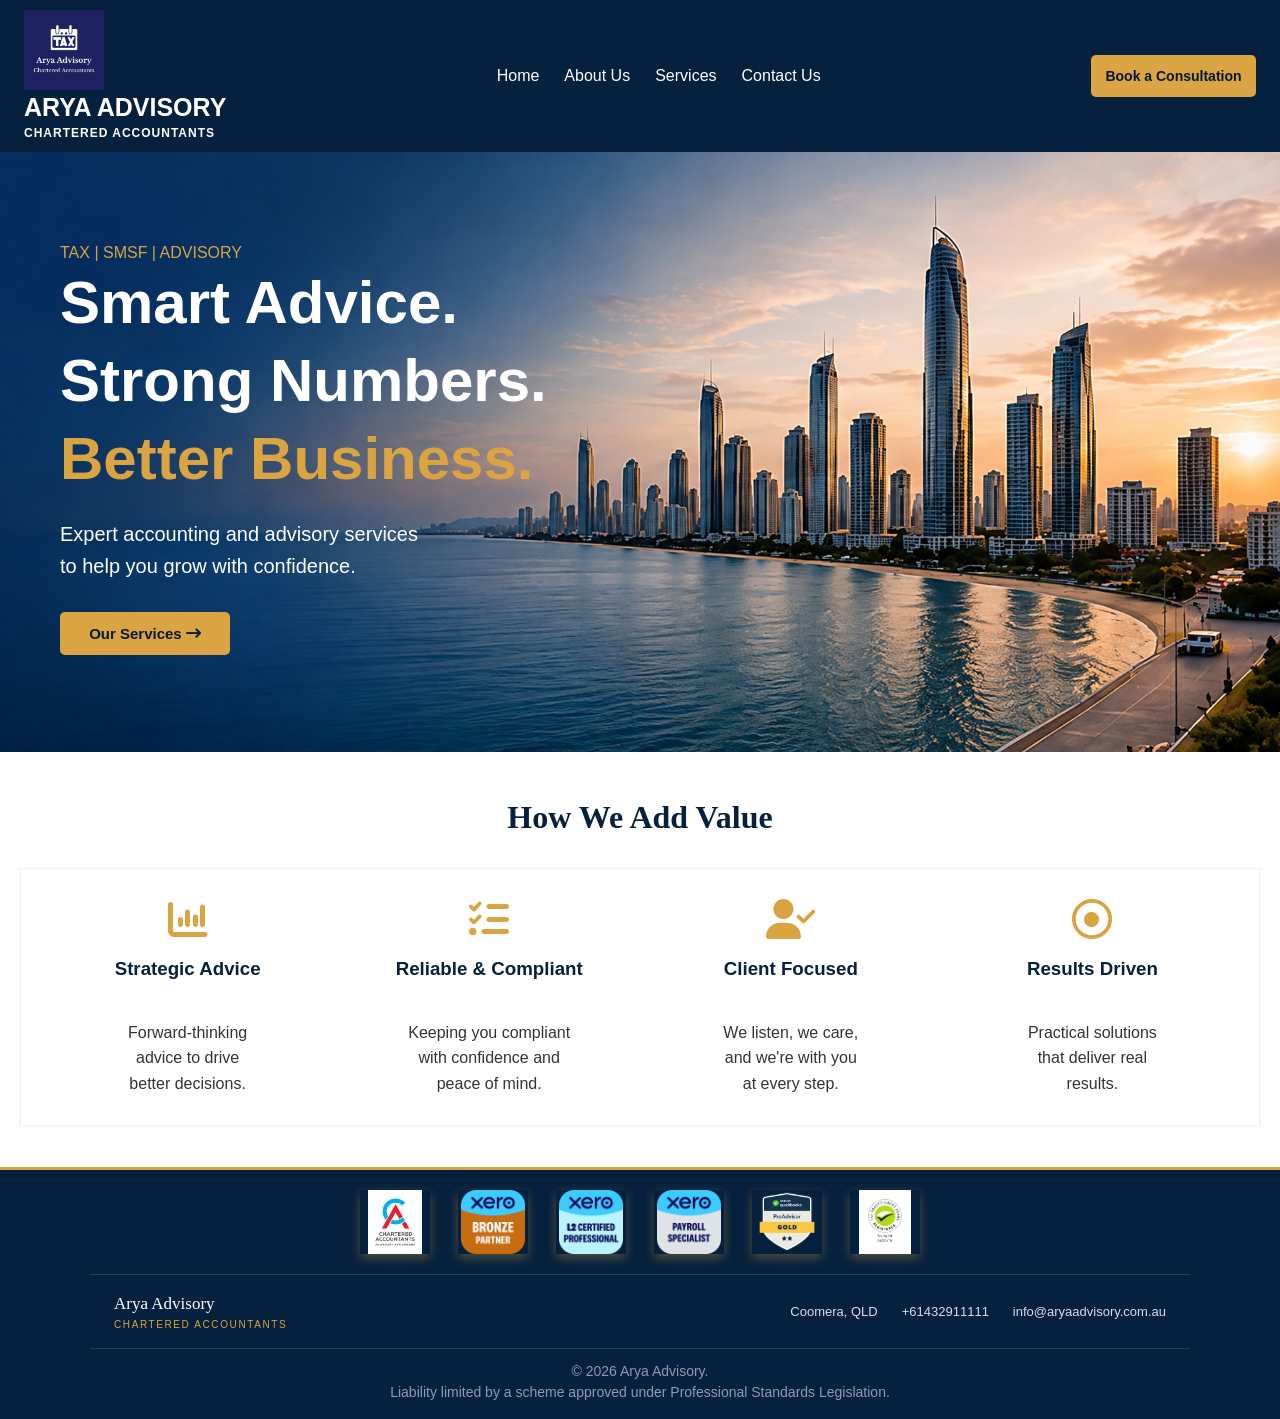
<file: index.html>
<!doctype html>
<html lang="en">
  <head>
    <meta charset="UTF-8" />
    <meta name="viewport" content="width=device-width, initial-scale=1.0" />
    <link rel="stylesheet" href="index.css" />
    <link
      rel="stylesheet"
      href="https://cdnjs.cloudflare.com/ajax/libs/font-awesome/6.7.2/css/all.min.css"
    />
    <title>
      Gold Coast Chartered Accountants | Tax, SMSF & Advisory | Arya Advisory
    </title>
    <meta
      name="description"
      content="Arya Advisory is a Gold Coast chartered accounting practice offering tax, SMSF, bookkeeping and business advisory for individuals and growing businesses."
    />
  </head>
  <body>
    <header>
      <div class="top">
        <div class="logo">
          <img src="images/logo.png" alt="Arya Advisory logo" />
          <div class="Heading">
            <h1>ARYA ADVISORY</h1>
            <h4>CHARTERED ACCOUNTANTS</h4>
          </div>
        </div>

        <nav>
          <a href="index.html">Home</a>
          <a href="pages/aboutus.html">About Us</a>
          <a href="pages/services.html">Services</a>
          <a href="pages/contact.html">Contact Us</a>
        </nav>
        <div
          id="book_button"
          onclick="window.location.href = 'pages/contact.html'"
        >
          <button>Book a Consultation</button>
        </div>
      </div>
    </header>
    <main>
      <section class="hero_section">
        <div class="hero_heading">
          <div class="top_mark">TAX | SMSF | ADVISORY</div>
          <div id="white">Smart Advice. <br />Strong Numbers.<br /></div>

          <span>Better Business.</span>
          <p>
            Expert accounting and advisory services<br />
            to help you grow with confidence.
          </p>
          <button
            id="button1"
            class="herobutton"
            onclick="window.location.href = 'pages/services.html'"
          >
            Our Services <i class="fa-solid fa-arrow-right-long"></i>
          </button>
        </div>
      </section>
      <section class="value">
        <h1>How We Add Value</h1>
        <div class="values">
          <div>
            <i class="fa-solid fa-chart-column"></i>

            <h3>Strategic Advice</h3>
            <br />
            <p>
              Forward-thinking<br />
              advice to drive<br />
              better decisions.
            </p>
          </div>

          <div>
            <i class="fa-solid fa-list-check"></i>
            <h3>Reliable & Compliant</h3>
            <br />
            <p>
              Keeping you compliant<br />
              with confidence and<br />
              peace of mind.
            </p>
          </div>

          <div>
            <i class="fa-solid fa-user-check"></i>

            <h3>Client Focused</h3>
            <br />
            <p>
              We listen, we care,<br />
              and we're with you<br />
              at every step.
            </p>
          </div>

          <div>
            <i class="fa-regular fa-circle-dot"></i>

            <h3>Results Driven</h3>
            <br />
            <p>
              Practical solutions<br />
              that deliver real<br />
              results.
            </p>
          </div>
        </div>
      </section>
    </main>

    <footer class="contact_footer">
      <div class="footer_img">
        <img src="/images/footer1.jpg" alt="footer1" />
        <img src="/images/footer2.png" alt="footer2" />
        <img src="/images/footer3.png" alt="footer3" />
        <img src="/images/footer4.png" alt="footer4" />
        <img src="/images/footer5.png" alt="footer5" />
        <img src="/images/footer6.jpg" alt="footer6" />
      </div>

      <div class="footer_main">
        <div class="footer_brand">
          <strong>Arya Advisory</strong>
          <span>Chartered Accountants</span>
        </div>
        <div class="footer_contact">
          <span>Coomera, QLD</span>
          <a href="tel:+61432911111">+61432911111</a>
          <a href="mailto:info@aryaadvisory.com.au">info@aryaadvisory.com.au</a>
        </div>
      </div>

      <div class="footer_bottom">
        <span
          >&copy; 2026 Arya Advisory.<br />
          Liability limited by a scheme approved under Professional Standards
          Legislation.</span
        >
      </div>
    </footer>
  </body>
</html>
</file>
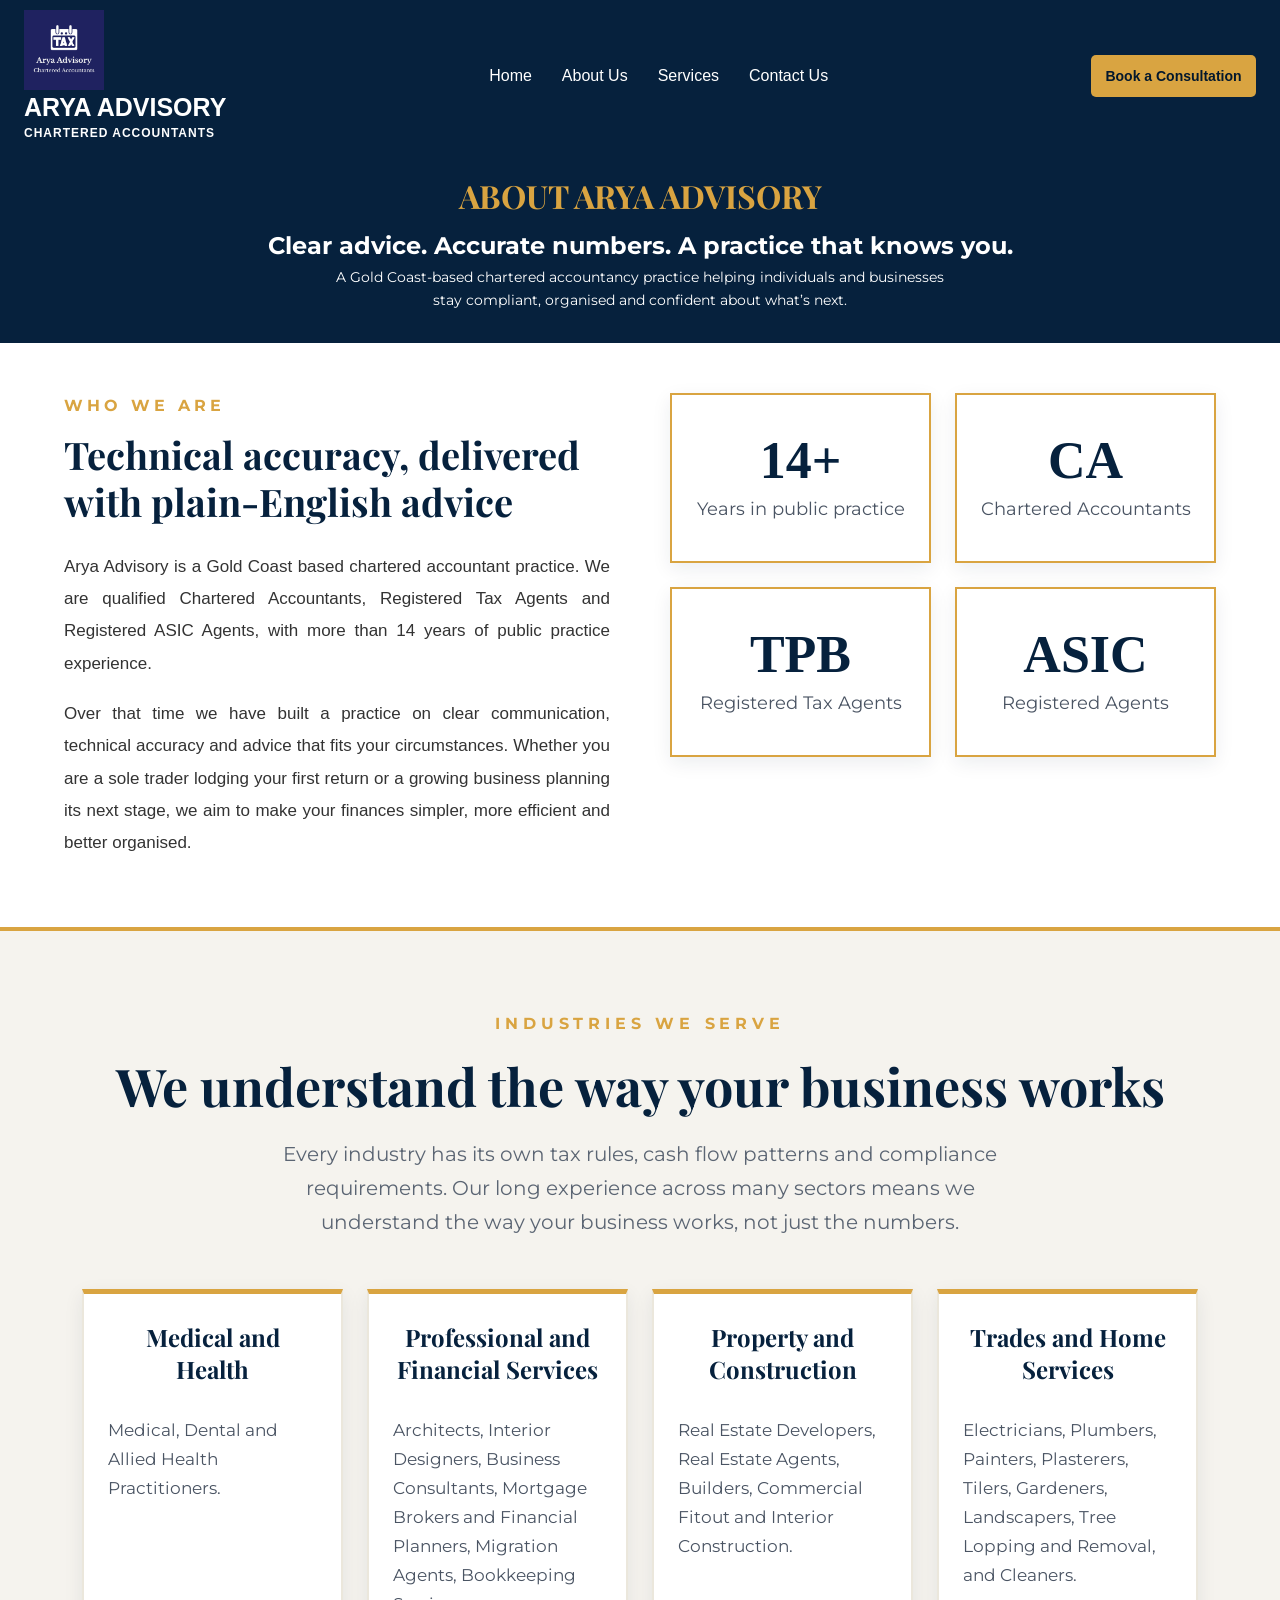
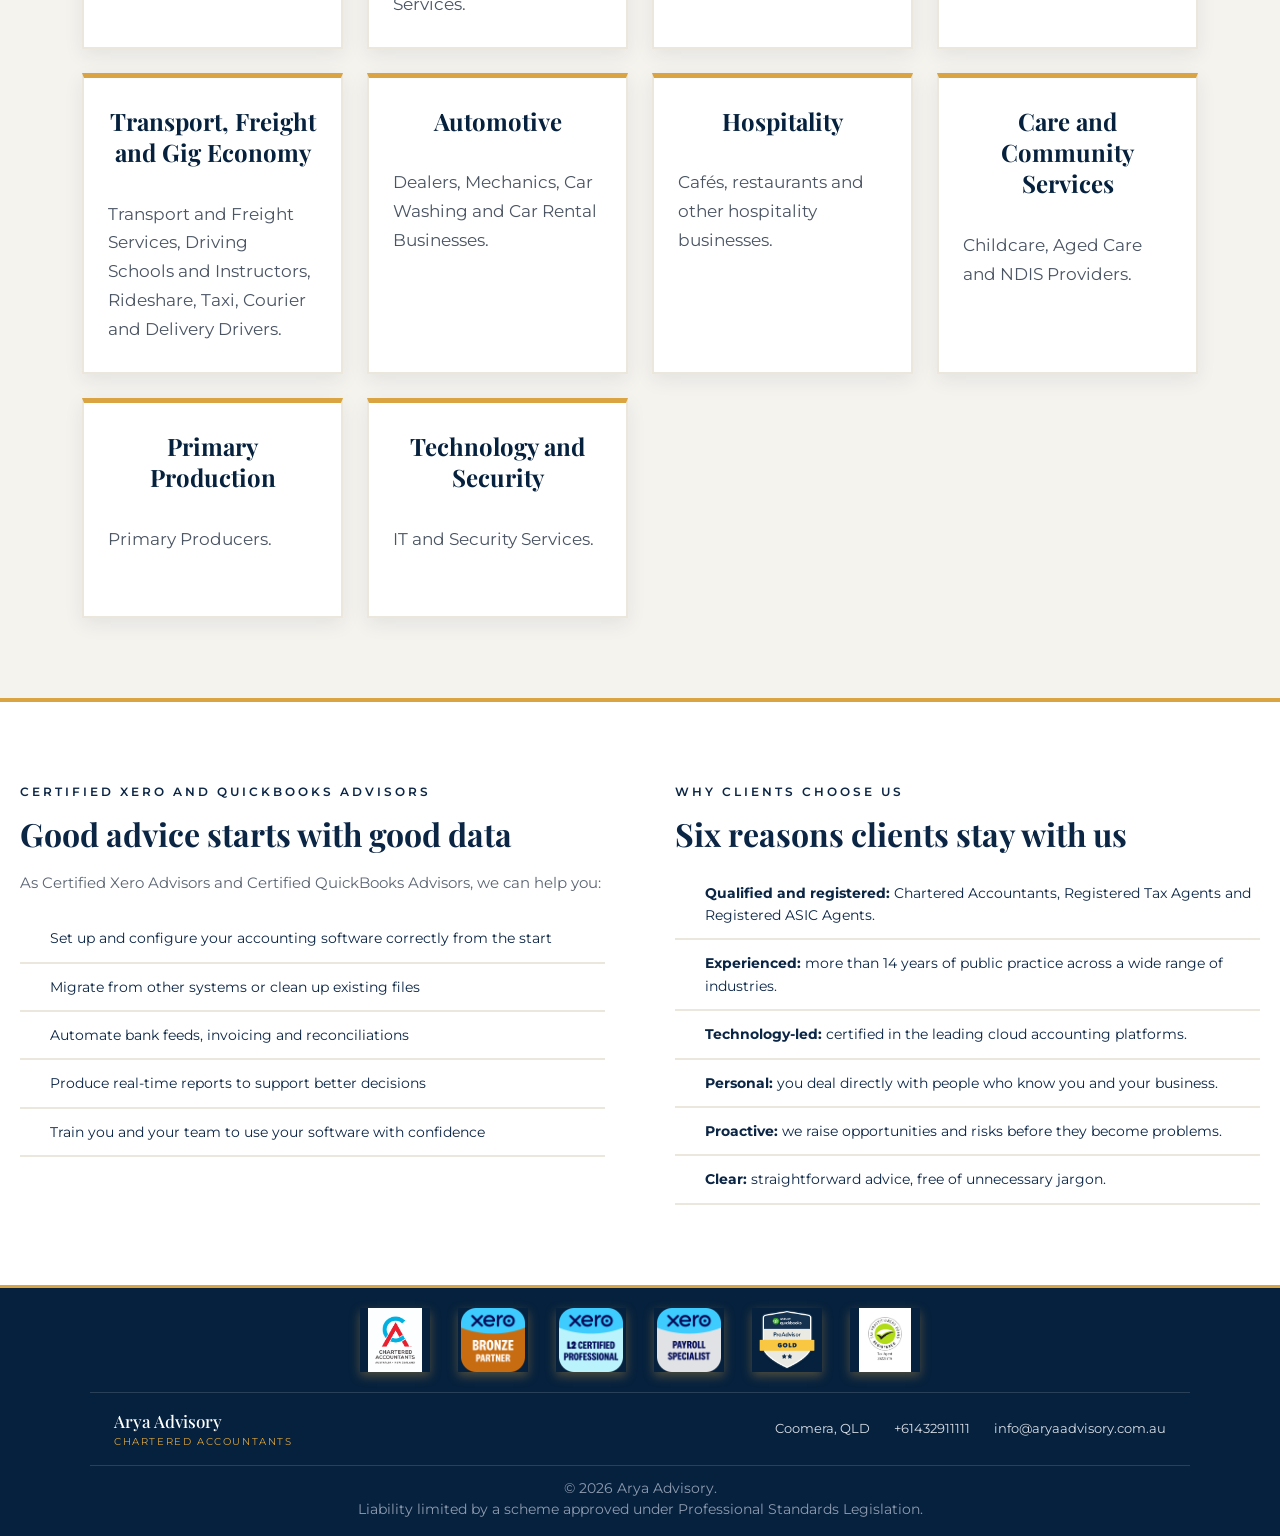
<file: pages/aboutus.html>
<!doctype html>
<html lang="en">
  <head>
    <meta charset="UTF-8" />
    <meta name="viewport" content="width=device-width, initial-scale=1.0" />
    <link rel="stylesheet" href="../index.css" />
    <link
      rel="stylesheet"
      href="https://cdnjs.cloudflare.com/ajax/libs/font-awesome/6.7.2/css/all.min.css"
    />
    <link
      href="https://fonts.googleapis.com/css2?family=Montserrat:wght@400;500;600;700&family=Playfair+Display:wght@500;600;700&display=swap"
      rel="stylesheet"
    />

    <title>About Us | Arya Advisory – Gold Coast Chartered Accountants</title>
    <meta
      name="description"
      content="Meet Arya Advisory: Chartered Accountants, Registered Tax Agents and ASIC Agents with 14+ years' experience helping Gold Coast businesses and individuals."
    />
  </head>
  <body>
    <header>
      <div class="top">
        <div class="logo">
          <img src="../images/logo.png" alt="Arya Advisory logo" />
          <div class="Heading">
            <h1>ARYA ADVISORY</h1>
            <h4>CHARTERED ACCOUNTANTS</h4>
          </div>
        </div>

        <div class="service_top">
          <nav>
            <a href="../index.html">Home</a>
            <a href="aboutus.html">About Us</a>
            <a href="services.html">Services</a>
            <a href="contact.html">Contact Us</a>
          </nav>
        </div>
        <div id="book_button">
          <button onclick="window.location.href = 'contact.html'">
            Book a Consultation
          </button>
        </div>
      </div>
      <div class="about_head">
        <h1>ABOUT ARYA ADVISORY</h1>
        <h2>Clear advice. Accurate numbers. A practice that knows you.</h2>
        <p>
          A Gold Coast-based chartered accountancy practice helping individuals
          and businesses<br />
          stay compliant, organised and confident about what’s next.
        </p>
      </div>
    </header>

    <main>
      <section class="aboutus">
        <div class="aboutinfo">
          <!-- <h2>About Arya Advisory</h2> -->
          <div class="aboutinfo1">
            <h3>Who We Are</h3>
            <h2>Technical accuracy, delivered with plain-English advice</h2>
            <p>
              Arya Advisory is a Gold Coast based chartered accountant practice.
              We are qualified Chartered Accountants, Registered Tax Agents and
              Registered ASIC Agents, with more than 14 years of public practice
              experience.
            </p>
            <p>
              Over that time we have built a practice on clear communication,
              technical accuracy and advice that fits your circumstances.
              Whether you are a sole trader lodging your first return or a
              growing business planning its next stage, we aim to make your
              finances simpler, more efficient and better organised.
            </p>
          </div>
          <div class="aboutinfo2">
            <!-- <h3>Accountant reviewing financial reports</h3> -->

            <!-- <img src="../images/aboutus.png" alt="Accountant reviewing financial reports" /> -->

            <div>
              <h4>14+</h4>
              Years in public practice
            </div>
            <div>
              <h4>CA</h4>
              Chartered Accountants
            </div>
            <div>
              <h4>TPB</h4>
              Registered Tax Agents
            </div>
            <div>
              <h4>ASIC</h4>
              Registered Agents
            </div>
          </div>
        </div>
      </section>

      <section id="industry">
        <h3>INDUSTRIES WE SERVE</h3>
        <h1>We understand the way your business works</h1>
        <h3>
          Every industry has its own tax rules, cash flow patterns and
          compliance requirements. Our long experience across many sectors means
          we understand the way your business works, not just the numbers.
        </h3>
        <div class="industry_block">
          <div>
            <h2>Medical and Health</h2>
            <br />
            <p>Medical, Dental and Allied Health Practitioners.</p>
          </div>

          <div>
            <h2>Professional and Financial Services</h2>
            <br />
            <p>
              Architects, Interior Designers, Business Consultants, Mortgage
              Brokers and Financial Planners, Migration Agents, Bookkeeping
              Services.
            </p>
          </div>

          <div>
            <h2>Property and Construction</h2>
            <br />
            <p>
              Real Estate Developers, Real Estate Agents, Builders, Commercial
              Fitout and Interior Construction.
            </p>
          </div>

          <div>
            <h2>Trades and Home Services</h2>
            <br />
            <p>
              Electricians, Plumbers, Painters, Plasterers, Tilers, Gardeners,
              Landscapers, Tree Lopping and Removal, and Cleaners.
            </p>
          </div>

          <div>
            <h2>Transport, Freight and Gig Economy</h2>
            <br />
            <p>
              Transport and Freight Services, Driving Schools and Instructors,
              Rideshare, Taxi, Courier and Delivery Drivers.
            </p>
          </div>

          <div>
            <h2>Automotive</h2>
            <br />
            <p>Dealers, Mechanics, Car Washing and Car Rental Businesses.</p>
          </div>

          <div>
            <h2>Hospitality</h2>
            <br />
            <p>Cafés, restaurants and other hospitality businesses.</p>
          </div>

          <div>
            <h2>Care and Community Services</h2>
            <br />
            <p>Childcare, Aged Care and NDIS Providers.</p>
          </div>

          <div>
            <h2>Primary Production</h2>
            <br />
            <p>Primary Producers.</p>
          </div>

          <div>
            <h2>Technology and Security</h2>
            <br />
            <p>IT and Security Services.</p>
          </div>
        </div>
      </section>

      <section class="about_information">
        <div class="left_about_information">
          <h3>Certified Xero and QuickBooks Advisors</h3>
          <h1>Good advice starts with good data</h1>
          <h3>
            As Certified Xero Advisors and Certified QuickBooks Advisors, we can
            help you:
          </h3>
          <div class="left_subpoint">
            <ul class="check-list">
              <li>
                Set up and configure your accounting software correctly from the
                start
              </li>
              <li>Migrate from other systems or clean up existing files</li>
              <li>Automate bank feeds, invoicing and reconciliations</li>
              <li>Produce real-time reports to support better decisions</li>
              <li>
                Train you and your team to use your software with confidence
              </li>
            </ul>
          </div>
        </div>
        <div class="right_about_information">
          <h3>Why Clients Choose Us</h3>
          <h1>Six reasons clients stay with us</h1>
          <ul class="check-list">
            <li>
              <strong>Qualified and registered:</strong> Chartered Accountants,
              Registered Tax Agents and Registered ASIC Agents.
            </li>
            <li>
              <strong>Experienced:</strong> more than 14 years of public
              practice across a wide range of industries.
            </li>
            <li>
              <strong>Technology-led:</strong> certified in the leading cloud
              accounting platforms.
            </li>
            <li>
              <strong>Personal:</strong> you deal directly with people who know
              you and your business.
            </li>
            <li>
              <strong>Proactive:</strong> we raise opportunities and risks
              before they become problems.
            </li>
            <li>
              <strong>Clear:</strong> straightforward advice, free of
              unnecessary jargon.
            </li>
          </ul>
        </div>
      </section>
    </main>

    <footer class="contact_footer">
      <div class="footer_img">
        <img src="/images/footer1.jpg" alt="footer1" />
        <img src="/images/footer2.png" alt="footer2" />
        <img src="/images/footer3.png" alt="footer3" />
        <img src="/images/footer4.png" alt="footer4" />
        <img src="/images/footer5.png" alt="footer5" />
        <img src="/images/footer6.jpg" alt="footer6" />
      </div>

      <div class="footer_main">
        <div class="footer_brand">
          <strong>Arya Advisory</strong>
          <span>Chartered Accountants</span>
        </div>
        <div class="footer_contact">
          <span>Coomera, QLD</span>
          <a href="tel:+61432911111">+61432911111</a>
          <a href="mailto:info@aryaadvisory.com.au">info@aryaadvisory.com.au</a>
        </div>
      </div>

      <div class="footer_bottom">
        <span
          >&copy; 2026 Arya Advisory.<br />
          Liability limited by a scheme approved under Professional Standards
          Legislation.</span
        >
      </div>
    </footer>
  </body>
</html>
</file>
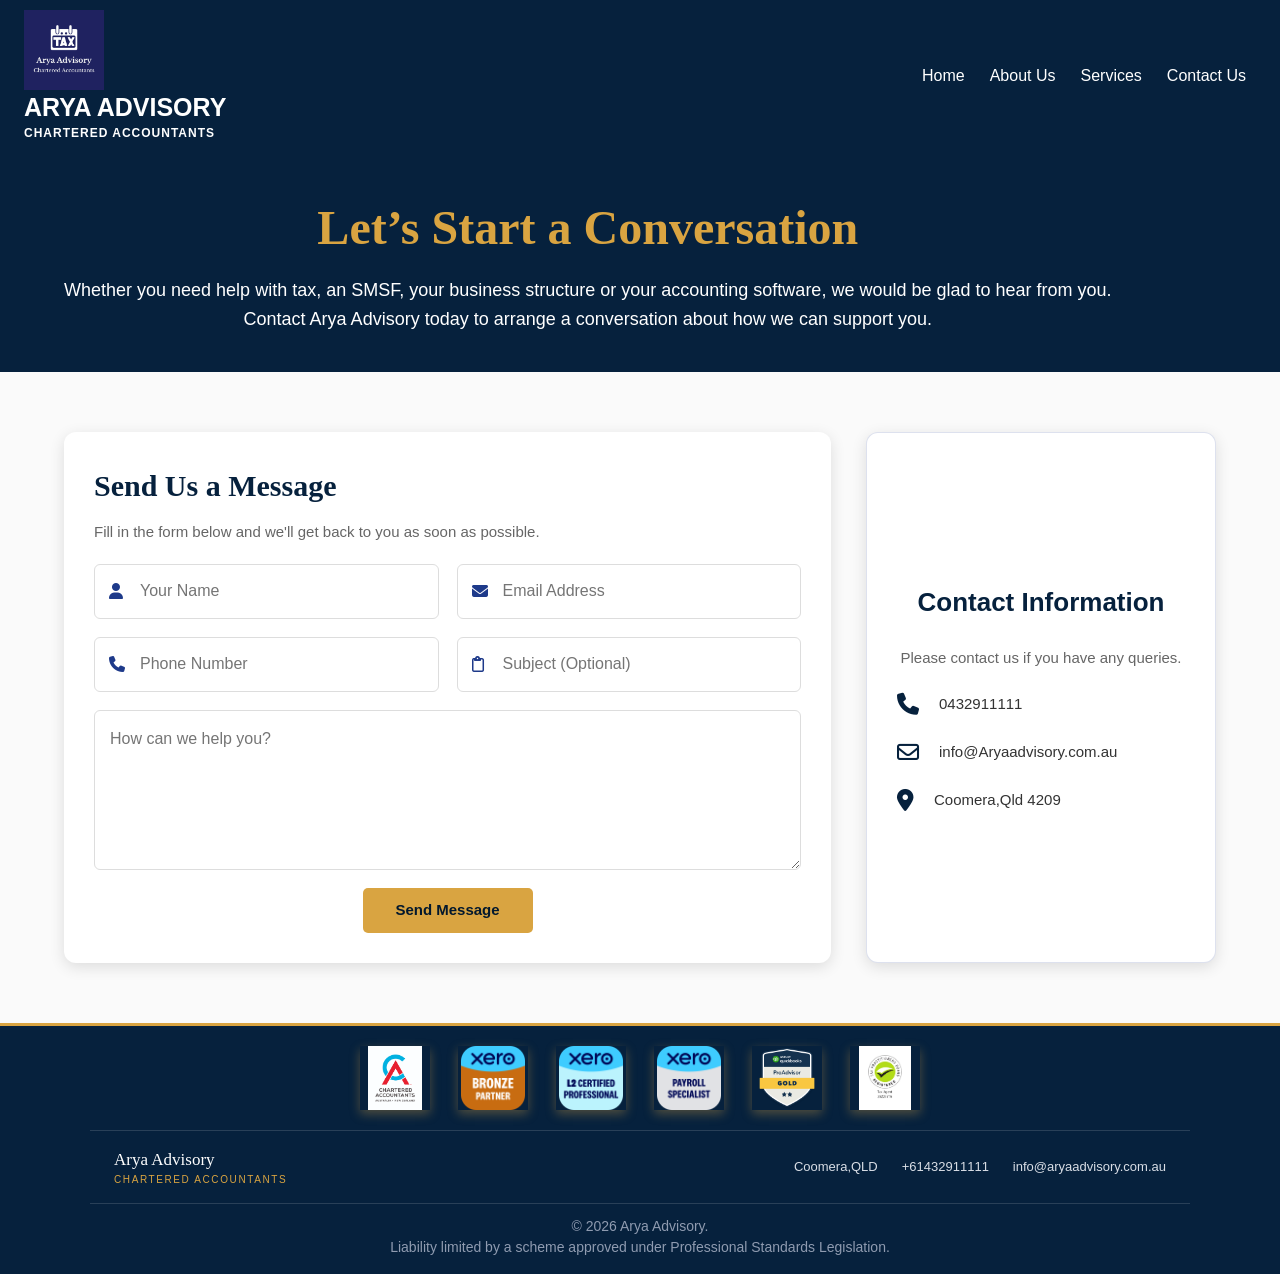
<file: pages/contact.html>
<!doctype html>
<html lang="en">
  <head>
    <meta charset="UTF-8" />
    <meta name="viewport" content="width=device-width, initial-scale=1.0" />
    <link rel="stylesheet" href="../index.css" />
    <link
      rel="stylesheet"
      href="https://cdnjs.cloudflare.com/ajax/libs/font-awesome/6.7.2/css/all.min.css"
    />

    <title>Contact Us | Arya Advisory – Coomera, Gold Coast QLD</title>
    <meta
      name="description"
      content="Contact Arya Advisory in Coomera, Gold Coast for tax, SMSF, accounting and business advice. Call 0432 911 111 or send a message to book a consultation."
    />
  </head>
  <body>
    <header>
      <div class="top">
        <div class="logo">
          <img src="../images/logo.png" alt="logo" />
          <div class="Heading">
            <h1>ARYA ADVISORY</h1>
            <h4>CHARTERED ACCOUNTANTS</h4>
          </div>
        </div>

        <nav>
          <a href="../index.html">Home</a>
          <a href="aboutus.html">About Us</a>
          <a href="services.html">Services</a>
          <!-- <a href="industries.html">Industries</a>
          <a href="resources.html">Resources</a> -->
          <a href="contact.html">Contact Us</a>
        </nav>
        <!-- <div id="book_button">
          <button onclick="window.location.href = 'contact.html'">
            Book a Consultation
          </button>
        </div> -->
      </div>
    </header>
    <main>
      <section class="contact_hero">
        <div class="contact_head">
          <h2>Let’s Start a Conversation</h2>
          <div>
            Whether you need help with tax, an SMSF, your business structure or
            your accounting software, we would be glad to hear from you.<br />
            Contact Arya Advisory today to arrange a conversation about how we
            can support you.
          </div>
        </div>
      </section>

      <section class="contact_main">
        <section class="send_form">
          <div class="contact_title">
            <h3>Send Us a Message</h3>
          </div>

          <h4>
            Fill in the form below and we'll get back to you as soon as
            possible.
          </h4>
          <form
            class="contact_message_form"
            action="https://api.web3forms.com/submit"
            method="POST"
          >
            <input
              type="hidden"
              name="access_key"
              value="3e4d9334-306b-4c8c-98e6-814978b29848"
            />
            <input
              type="checkbox"
              name="botcheck"
              style="display: none"
              tabindex="-1"
              autocomplete="off"
            />

            <div class="input_box">
              <i class="fa-solid fa-user"></i>
              <input
                type="text"
                name="name"
                placeholder="Your Name"
                max-length="60"
                autocomplete="name"
                required
              />
            </div>

            <div class="input_box">
              <i class="fa-solid fa-envelope"></i>
              <input
                type="email"
                name="email"
                placeholder="Email Address"
                required
              />
            </div>

            <div class="input_box">
              <i class="fa-solid fa-phone"></i>
              <input type="tel" name="phone" placeholder="Phone Number" />
            </div>

            <div class="input_box">
              <i class="fa-regular fa-clipboard"></i>
              <input
                type="text"
                name="subject"
                placeholder="Subject (Optional)"
              />
            </div>

            <textarea
              id="textarea1"
              name="message"
              placeholder="How can we help you?"
              rows="5"
              cols="40"
              required
            ></textarea>
            <button class="message">Send Message</button>
          </form>
        </section>
        <section class="contact_information">
          <h3>Contact Information</h3>
          <h4>Please contact us if you have any queries.</h4>

          <div>
            <i class="fa-solid fa-phone"></i>
            <br />
            <div class="number"><p>0432911111</p></div>
          </div>

          <div>
            <i class="fa-regular fa-envelope"></i><br />
            <div class="number"><p>info@Aryaadvisory.com.au</p></div>
          </div>

          <div>
            <i class="fa-solid fa-location-dot"></i><br />
            <div class="number"><p>Coomera,Qld 4209</p></div>
          </div>
        </section>
      </section>
    </main>

    <footer class="contact_footer">
      <div class="footer_img">
        <img src="/images/footer1.jpg" alt="footer1" />
        <img src="/images/footer2.png" alt="footer2" />
        <img src="/images/footer3.png" alt="footer3" />
        <img src="/images/footer4.png" alt="footer4" />
        <img src="/images/footer5.png" alt="footer5" />
        <img src="/images/footer6.jpg" alt="footer6" />
      </div>

      <div class="footer_main">
        <div class="footer_brand">
          <strong>Arya Advisory</strong>
          <span>Chartered Accountants</span>
        </div>
        <div class="footer_contact">
          <span>Coomera,QLD</span>
          <a href="tel:+61432911111">+61432911111</a>
          <a href="mailto:info@aryaadvisory.com.au">info@aryaadvisory.com.au</a>
        </div>
      </div>

      <div class="footer_bottom">
        <span
          >&copy; 2026 Arya Advisory.<br />
          Liability limited by a scheme approved under Professional Standards
          Legislation.</span
        >
      </div>
    </footer>
    <div class="success_dialog" id="successDialog">
      <div class="success_box">
        <i class="fa-solid fa-circle-check"></i>
        <h2>Message Sent Successfully!</h2>
        <p>
          Thank you for contacting Arya Advisory.<br />
          We'll get back to you as soon as possible.
        </p>
        <button id="closeDialog">OK</button>
      </div>
    </div>

    <script>
      const form = document.querySelector(".contact_message_form");
      const successDialog = document.getElementById("successDialog");
      const closeDialog = document.getElementById("closeDialog");

      form.addEventListener("submit", async function (event) {
        event.preventDefault();
        const submitBtn = form.querySelector("button.message");
        submitBtn.disabled = true;
        submitBtn.textContent = "Sending...";

        try {
          const response = await fetch(form.action, {
            method: "POST",
            body: new FormData(form),
            headers: { Accept: "application/json" },
          });
          const result = await response.json();

          if (response.ok && result.success) {
            successDialog.style.display = "flex";
            form.reset();
          } else {
            alert(
              "Sorry, something went wrong. Please email us at info@aryaadvisory.com.au",
            );
          }
        } catch (error) {
          alert(
            "Sorry, something went wrong. Please email us at info@aryaadvisory.com.au",
          );
        } finally {
          submitBtn.disabled = false;
          submitBtn.textContent = "Send Message";
        }
      });

      closeDialog.addEventListener("click", function () {
        successDialog.style.display = "none";
      });
    </script>
  </body>
</html>
</file>
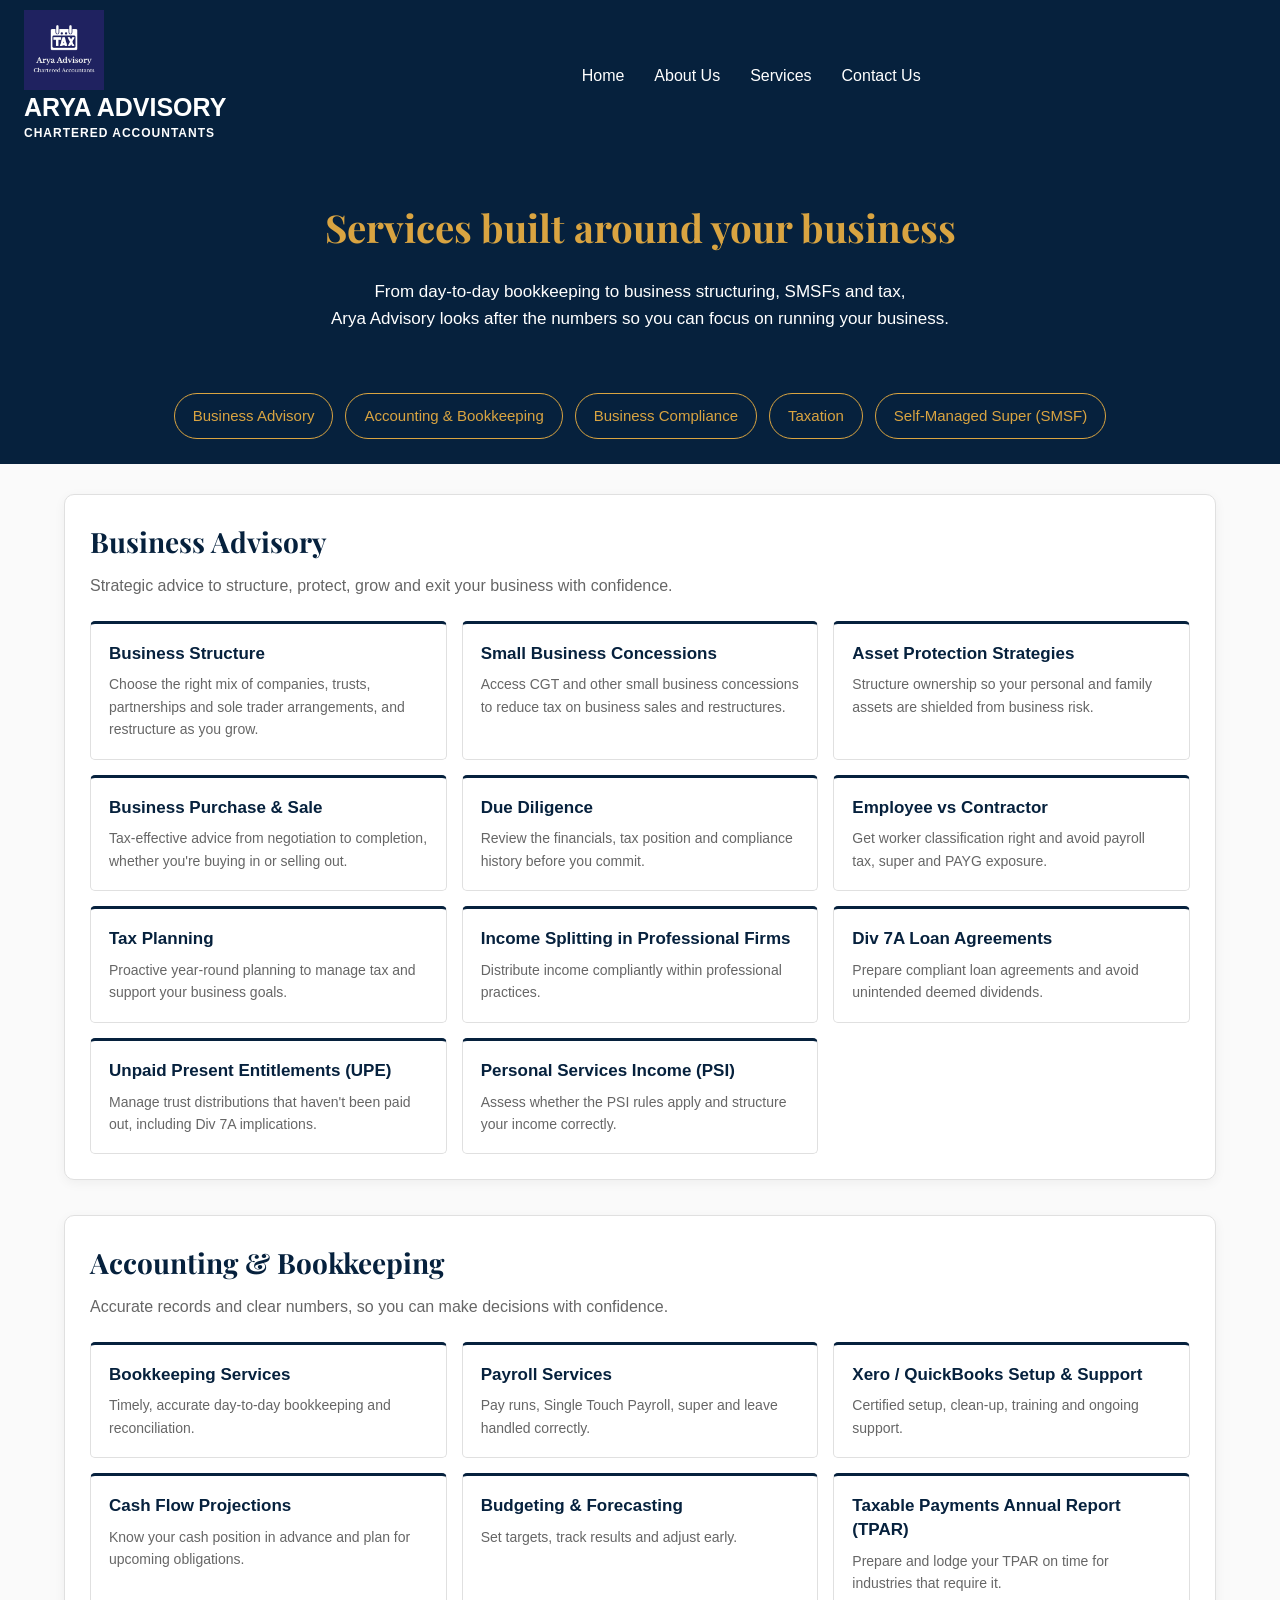
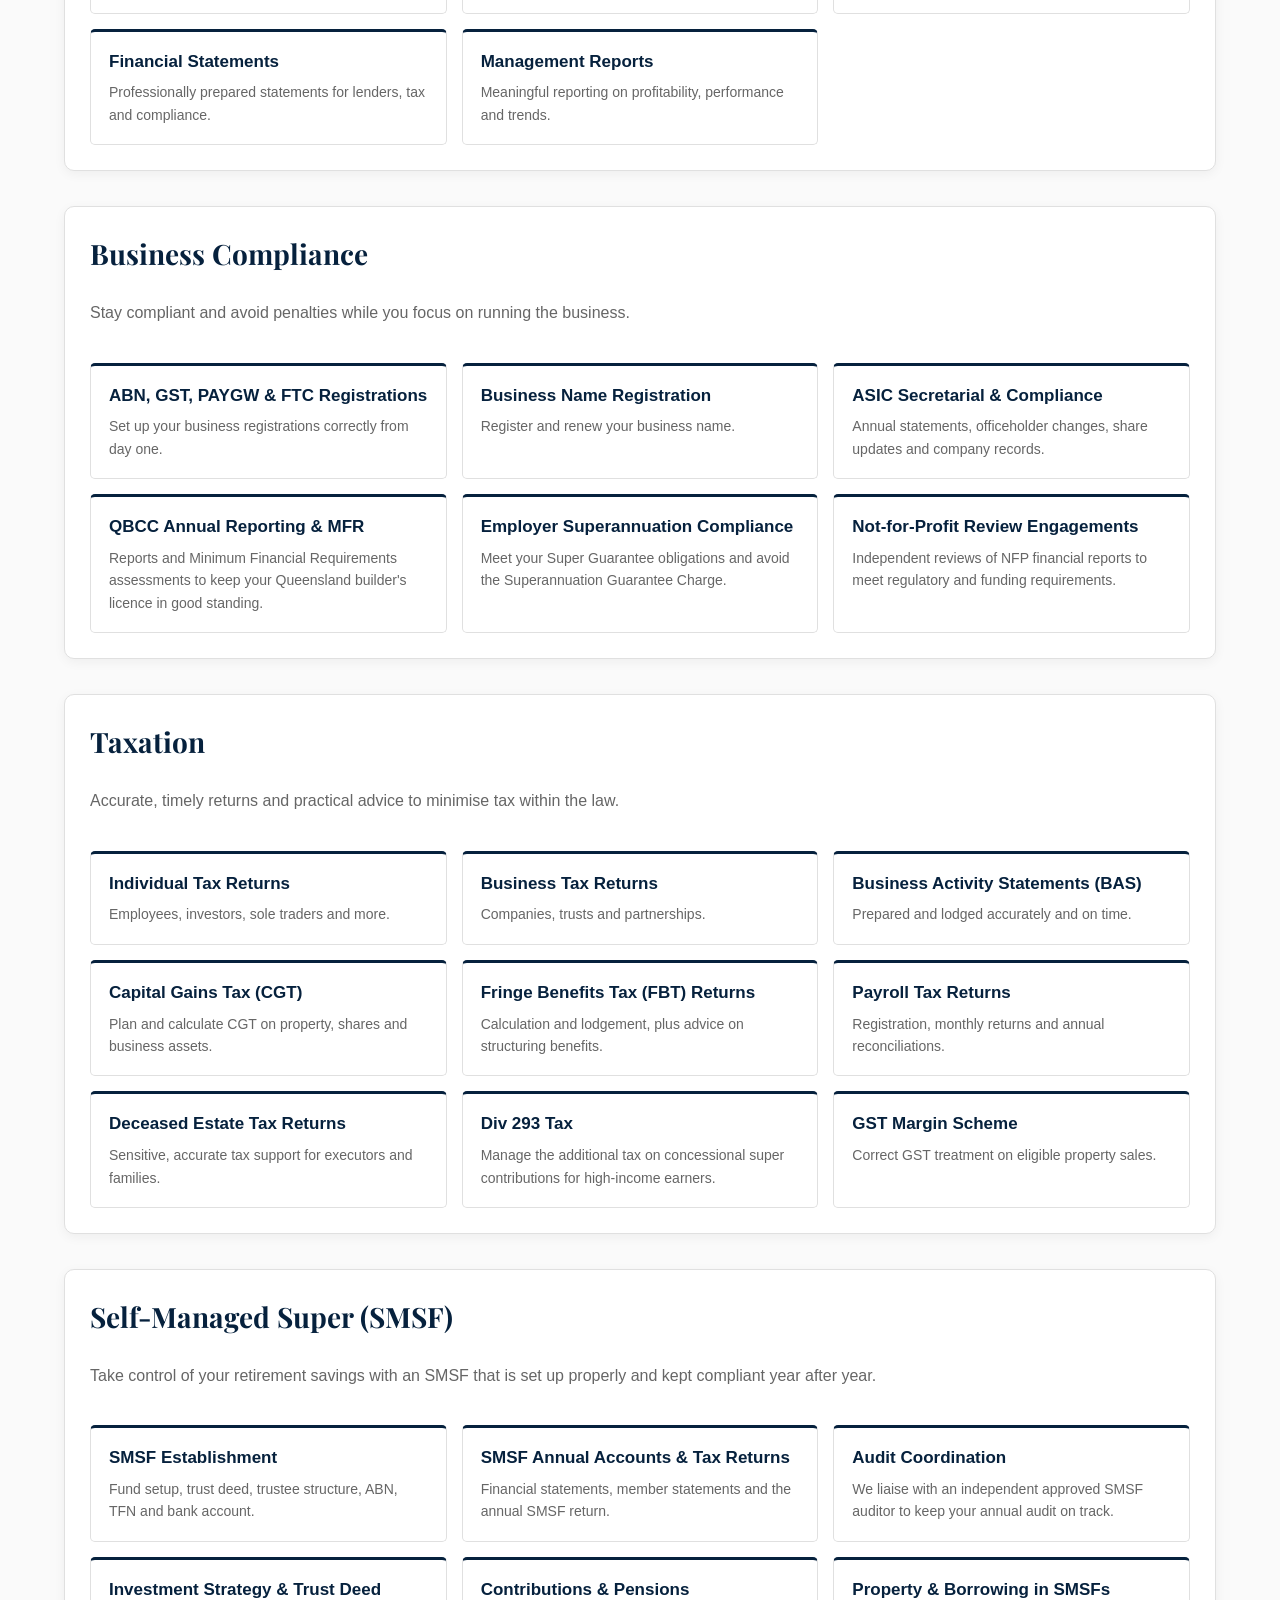
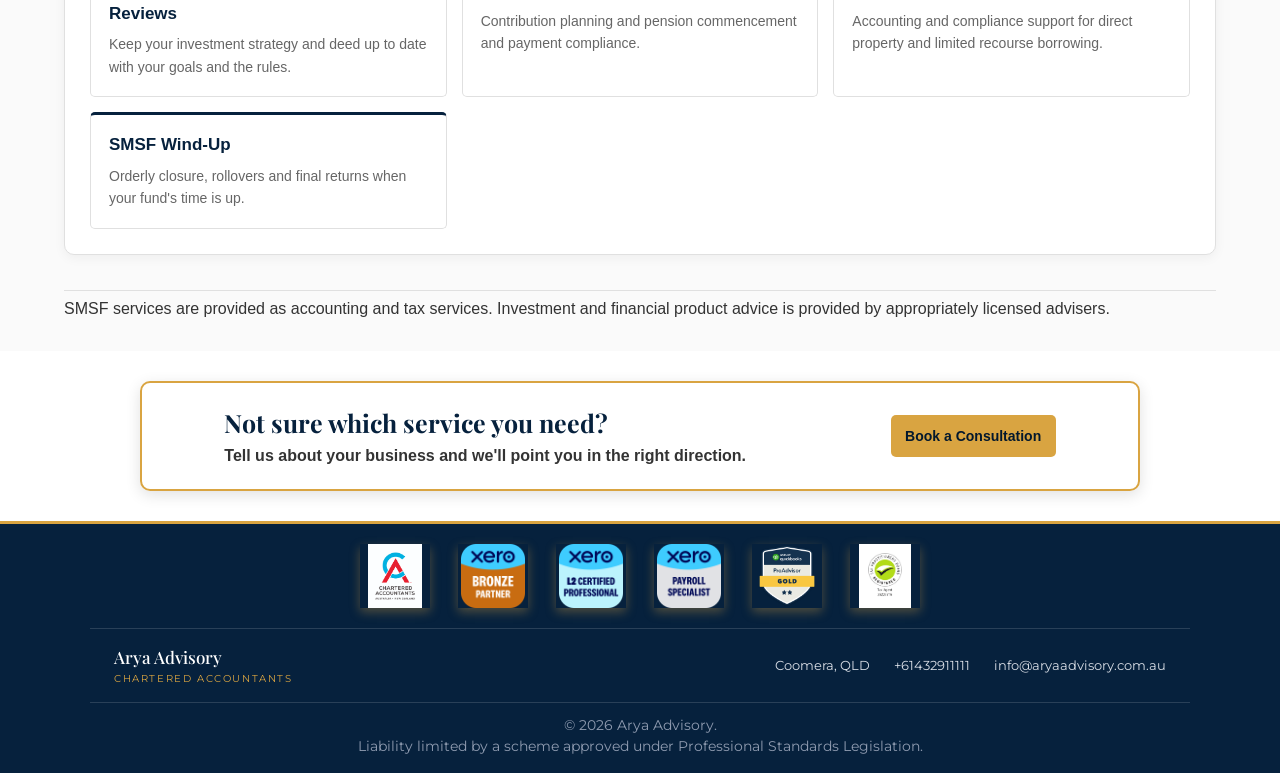
<file: pages/services.html>
<!doctype html>
<html lang="en">
  <head>
    <meta charset="UTF-8" />
    <meta name="viewport" content="width=device-width, initial-scale=1.0" />
    <title>Tax, SMSF, Bookkeeping & Business Advisory | Arya Advisory</title>
     <link
     href="https://fonts.googleapis.com/css2?family=Montserrat:wght@400;500;600;700&family=Playfair+Display:wght@500;600;700&display=swap"
     rel="stylesheet"
   />
    

    <link rel="stylesheet" href="../index.css" />
  </head>
  <body>
    <header>
      <div class="top">
        <div class="logo">
          <img src="../images/logo.png" alt="Arya Advisory logo" />
         <div class="Heading">
          <h1>ARYA ADVISORY</h1>
          <h4>CHARTERED ACCOUNTANTS</h4>
        </div></div>
       
      <div class="service_top">
         <nav>
          <a href="../index.html">Home</a>
          <a href="aboutus.html">About Us</a>
           <a href="services.html">Services</a>
              <a href="contact.html">Contact Us</a>
          <!-- <a href="pages/aboutus.html">About Us</a> -->
          <!-- <a href="pages/industries.html">Industries</a> -->
          <!-- <a href="pages/resources.html">Resources</a> -->
       
        </nav>
      </div>
      </div>
      <div class="service_head">
        <h1>Services built around your business</h1>
        <p>
          From day-to-day bookkeeping to business structuring, SMSFs and tax,<br />
          Arya Advisory looks after the numbers so you can focus on running your
          business.
        </p>
        <br />
        <div class="service_option">
          <a href="#business_advisory" class="btn">Business Advisory</a>
          <a href="#accounting" class="btn">Accounting & Bookkeeping</a>
          <a href="#business_compliance" class="btn">Business Compliance</a>
          <a href="#taxation" class="btn">Taxation</a>
          <a href="#smsf" class="btn">Self-Managed Super (SMSF)</a>
        </div>
      </div>
    </header>
    <section class="service_description">
      <!-- Service descriptions will be added here -->
      
      <div id="business_advisory">
        <h2>Business Advisory</h2>
        <p>
          Strategic advice to structure, protect, grow and exit your business
          with confidence.
        </p>
        
        <div class="business_structure">

          <div>
            <h3>Business Structure</h3>
            <p>
              Choose the right mix of companies, trusts, partnerships and sole
              trader arrangements, and restructure as you grow.
            </p>
          </div>

          <div>
            <h3>Small Business Concessions</h3>
            <p>
              Access CGT and other small business concessions to reduce tax on
              business sales and restructures.
            </p>
          </div>

          <div>
            <h3>Asset Protection Strategies</h3>
            <p>
              Structure ownership so your personal and family assets are
              shielded from business risk.
            </p>
          </div>

          <div>
            <h3>Business Purchase & Sale</h3>
            <p>
              Tax-effective advice from negotiation to completion, whether
              you're buying in or selling out.
            </p>
          </div>
          <div>
            <h3>Due Diligence</h3>
            <p>
              Review the financials, tax position and compliance history before
              you commit.
            </p>
          </div>
          <div>
            <h3>Employee vs Contractor</h3>
            <p>
              Get worker classification right and avoid payroll tax, super and
              PAYG exposure.
            </p>
          </div>
          <div>
            <h3>Tax Planning</h3>
            <p>
              Proactive year-round planning to manage tax and support your
              business goals.
            </p>
          </div>

          <div>
            <h3>Income Splitting in Professional Firms</h3>
            <p>Distribute income compliantly within professional practices.</p>
          </div>
          <div>
            <h3>Div 7A Loan Agreements</h3>
            <p>
              Prepare compliant loan agreements and avoid unintended deemed
              dividends.
            </p>
          </div>
          <div>
            <h3>Unpaid Present Entitlements (UPE)</h3>
            <p>
              Manage trust distributions that haven't been paid out, including
              Div 7A implications.
            </p>
          </div>
          <div>
            <h3>Personal Services Income (PSI)</h3>
            <p>
              Assess whether the PSI rules apply and structure your income
              correctly.
            </p>
          </div>
        </div>
      </div>
      <div id="accounting">
        <h2>Accounting & Bookkeeping</h2>
        <p>
          Accurate records and clear numbers, so you can make decisions with
          confidence.
        </p>

        <div class="accounting_service">
          <div>
            <h2>Bookkeeping Services</h2>
            <p>Timely, accurate day-to-day bookkeeping and reconciliation.</p>
          </div>
          <div>
            <h2>Payroll Services</h2>
            <p>
              Pay runs, Single Touch Payroll, super and leave handled correctly.
            </p>
          </div>

          <div>
            <h2>Xero / QuickBooks Setup & Support</h2>
            <p>Certified setup, clean-up, training and ongoing support.</p>
          </div>
          <div>
            <h2>Cash Flow Projections</h2>
            <p>
              Know your cash position in advance and plan for upcoming
              obligations.
            </p>
          </div>
          <div>
            <h2>Budgeting & Forecasting</h2>
            <p>Set targets, track results and adjust early.</p>
          </div>
          <div>
            <h2>Taxable Payments Annual Report (TPAR)</h2>
            <p>
              Prepare and lodge your TPAR on time for industries that require
              it.
            </p>
          </div>

          <div>
            <h2>Financial Statements</h2>
            <p>
              Professionally prepared statements for lenders, tax and
              compliance.
            </p>
          </div>

          <div>
            <h2>Management Reports</h2>
            <p>
              Meaningful reporting on profitability, performance and trends.
            </p>
          </div>
        </div>
      </div>
      <div id="business_compliance">
        <h2>Business Compliance</h2>
        <p>
          Stay compliant and avoid penalties while you focus on running the
          business.
        </p>

        <div>
          <h2>ABN, GST, PAYGW & FTC Registrations</h2>
          <p>Set up your business registrations correctly from day one.</p>
        </div>

        <div>
          <h2>Business Name Registration</h2>
          <p>Register and renew your business name.</p>
        </div>

        <div>
          <h2>ASIC Secretarial & Compliance</h2>
          <p>
            Annual statements, officeholder changes, share updates and company
            records.
          </p>
        </div>

        <div>
          <h2>QBCC Annual Reporting & MFR</h2>
          <p>
            Reports and Minimum Financial Requirements assessments to keep your
            Queensland builder's licence in good standing.
          </p>
        </div>

        <div>
          <h2>Employer Superannuation Compliance</h2>
          <p>
            Meet your Super Guarantee obligations and avoid the Superannuation
            Guarantee Charge.
          </p>
        </div>

        <div>
          <h2>Not-for-Profit Review Engagements</h2>
          <p>
            Independent reviews of NFP financial reports to meet regulatory and
            funding requirements.
          </p>
        </div>
        </div>
        <div id="taxation">
          <h2>Taxation</h2>
          <p>
            Accurate, timely returns and practical advice to minimise tax within
            the law.
          </p>

          <div>
            <h2>Individual Tax Returns</h2>
            <p>Employees, investors, sole traders and more.</p>
          </div>

          <div>
            <h2>Business Tax Returns</h2>
            <p>Companies, trusts and partnerships.</p>
          </div>

          <div>
            <h2>Business Activity Statements (BAS)</h2>
            <p>Prepared and lodged accurately and on time.</p>
          </div>
          <div>
            <h2>Capital Gains Tax (CGT)</h2>
            <p>
              Plan and calculate CGT on property, shares and business assets.
            </p>
          </div>

          <div>
            <h2>Fringe Benefits Tax (FBT) Returns</h2>
            <p>
              Calculation and lodgement, plus advice on structuring benefits.
            </p>
          </div>

          <div>
            <h2>Payroll Tax Returns</h2>
            <p>Registration, monthly returns and annual reconciliations.</p>
          </div>

          <div>
            <h2>Deceased Estate Tax Returns</h2>
            <p>Sensitive, accurate tax support for executors and families.</p>
          </div>

          <div>
            <h2>Div 293 Tax</h2>
            <p>
              Manage the additional tax on concessional super contributions for
              high-income earners.
            </p>
          </div>

          <div>
            <h2>GST Margin Scheme</h2>

            <p>Correct GST treatment on eligible property sales.</p>
          </div>
        </div>
        <div id="smsf">
          <h2>Self-Managed Super (SMSF)</h2>
          <p>
            Take control of your retirement savings with an SMSF that is set up properly and kept compliant year after year.
          </p>
          <div>

            <h2>SMSF Establishment</h2>
            <p>
Fund setup, trust deed, trustee structure, ABN, TFN and bank account.
            </p>
          </div>

          <div>
            <h2>SMSF Annual Accounts & Tax Returns</h2>
            <p>
              Financial statements, member statements and the annual SMSF return.
            </p>
          </div>

          <div>
            <h2>Audit Coordination</h2>
            <p>
              We liaise with an independent approved SMSF auditor to keep your annual audit on track.
            </p>
          </div>


          <div>
            <h2>Investment Strategy & Trust Deed Reviews</h2>
            <p>
              Keep your investment strategy and deed up to date with your goals and the rules.
            </p>
          </div>

          <div>
            <h2>
              Contributions & Pensions
            </h2>
            <p>
              Contribution planning and pension commencement and payment compliance.
            </p>
          </div>

          <div>
            <h2>Property & Borrowing in SMSFs</h2>
            <p>
              Accounting and compliance support for direct property and limited recourse borrowing.
            </p>
          </div>
          <div>
            <h2>SMSF Wind-Up</h2>
            <p>
           Orderly closure, rollovers and final returns when your fund's time is up.
            </p>
          </div>
        </div>
        <hr>
        SMSF services are provided as accounting and tax services. Investment and financial product advice is provided by appropriately licensed advisers.
      </div>
    </section>
  <section class="service_help">
    <div>
       <h3>Not sure which service you need?</h3>
    <h4>Tell us about your business and we'll point you in the right direction.</h4>
    </div>
   
     <div id="book_button">
          <button onclick="window.location.href = 'contact.html'">
        Book a Consultation
          </button>
        </div>
      </section>
    <footer class="contact_footer">
  <div class="footer_img">
    <img src="/images/footer1.jpg" alt="footer1" />
    <img src="/images/footer2.png" alt="footer2" />
    <img src="/images/footer3.png" alt="footer3" />
    <img src="/images/footer4.png" alt="footer4" />
    <img src="/images/footer5.png" alt="footer5" />
    <img src="/images/footer6.jpg" alt="footer6" />
  </div>

  <div class="footer_main">
    <div class="footer_brand">
      <strong>Arya Advisory</strong>
      <span>Chartered Accountants</span>
    </div>
    <div class="footer_contact">
      <span>Coomera, QLD</span>
   <a href="tel:+61432911111">+61432911111</a>
    <a href="mailto:info@aryaadvisory.com.au">info@aryaadvisory.com.au</a>
    </div>
  </div>
 <div class="footer_bottom">
        <span
          >&copy; 2026 Arya Advisory.<br />
          Liability limited by a scheme approved under Professional Standards
          Legislation.</span
        >
      </div>
</footer>
  </body>
</html>
</file>
<file: index.css>
/* ==================================================
   1. GLOBAL STYLES
   ================================================== */

* {
  margin: 0;
  padding: 0;
  box-sizing: border-box;
}

:root {
  --navy: #06213d;
  --navy-dark: #03182d;
  --gold: #d9a441;
  --blue: #1e3a8a;
  --white: #ffffff;
  --light-bg: #fafafa;
  --light-border: #e0e0e0;
  --text: #333333;
  --muted: #666666;
}

body {
  font-family: Arial, Helvetica, sans-serif;
  color: var(--text);
  line-height: 1.6;
}

img {
  max-width: 100%;
}

button,
input,
textarea {
  font: inherit;
}

button {
  cursor: pointer;
}

a {
  transition: color 0.2s ease;
}

/* ==================================================
   2. COMMON HEADER AND NAVIGATION
   Used on all four pages
   ================================================== */

.top {
  display: flex;
  justify-content: space-between;
  align-items: center;
  gap: 20px;
  padding: 10px 24px;
  min-height: 100px;
  background-color: var(--navy);
  color: var(--white);
}

.top .logo img {
  display: block;
  width: 80px;
  height: 80px;
  object-fit: cover;
  /* border-radius: 50%; */
}

.top .Heading {
  flex-shrink: 0;
  font-family: "Poppins", Arial, sans-serif;
  line-height: 1.4;
}

.top .Heading h1 {
  font-size: 25px;
}

.top .Heading h4 {
  font-size: 12px;
  letter-spacing: 1px;
}

.top nav {
  display: flex;
  align-items: center;
  justify-content: center;
  flex-wrap: wrap;
  gap: 5px;
}

.top nav a {
  padding: 10px;
  color: var(--white);
  text-decoration: none;
  font-family: "Lucida Sans", sans-serif;
}

.top nav a:hover {
  color: var(--gold);
}
.top_mark {
  color: #d9a441;
}
#book_button button {
  width: 165px;
  min-height: 42px;
  padding: 8px 12px;
  background-color: var(--gold);
  color: var(--navy-dark);
  border: none;
  border-radius: 5px;
  font-size: 14px;
  font-weight: bold;
}

#book_button button:hover {
  background-color: var(--white);
}

/* ==================================================
   3. HOME PAGE
   index.html
   ================================================== */

/* Hero section */

.hero_section {
  width: 100%;
  min-height: 600px;
  background-image: url("images/homehero.jpg");
  background-repeat: no-repeat;
  background-size: cover;
  background-position: center;
  display: flex;
  align-items: center;
}

.hero_heading {
  padding: 60px;
  line-height: 1.3;
}

.hero_heading #white {
  color: var(--white);
  font-size: clamp(38px, 5vw, 60px);
  font-weight: bold;
}

.hero_heading span {
  display: block;
  color: var(--gold);
  font-size: clamp(38px, 5vw, 60px);
  font-weight: bold;
}

.hero_heading p {
  margin-top: 20px;
  margin-bottom: 25px;
  color: var(--white);
  font-size: 20px;
  line-height: 1.6;
}

.herobutton {
  min-width: 170px;
  min-height: 42px;
  padding: 10px 15px;
  margin: 5px 10px 5px 0;
  border-radius: 5px;
  font-size: 15px;
}

#button1 {
  color: var(--navy-dark);
  background-color: var(--gold);
  border: 2px solid var(--gold);
  font-weight: bold;
}

#button2 {
  color: var(--white);
  background-color: var(--navy-dark);
  border: 2px solid var(--white);
}

#button1:hover,
#button2:hover {
  transform: translateY(-2px);
}

/* Home page value section */

.value {
  padding: 40px 20px;
  text-align: center;
  background-color: var(--white);
}

.value > h1 {
  margin-bottom: 25px;
  color: var(--navy);
  font-family: "Playfair Display", Georgia, serif;
  font-size: 32px;
}

.values {
  display: flex;
  justify-content: space-evenly;
  align-items: flex-start;
  flex-wrap: wrap;
  gap: 25px;
  padding: 30px 15px;
  border: 1px solid #f5eee6;
}

.values > div {
  flex: 1 1 180px;
  max-width: 250px;
}

.values i {
  margin-bottom: 15px;
  color: var(--gold);
  font-size: 40px;
}

.values h3 {
  margin-bottom: 10px;
  color: var(--navy);
}

.values p {
  line-height: 1.6;
}

/* ==================================================
   4. SERVICES PAGE
   services.html
   ================================================== */

/* Services heading */

.service_head {
  display: flex;
  flex-direction: column;
  align-items: center;
  width: 100%;
  padding: 35px 20px 0;
  background-color: var(--navy);
  font-family: "Poppins", Arial, sans-serif;
}

.service_head h1 {
  margin: 10px 0;
  color: var(--gold);
  font-family: "Playfair Display", Georgia, serif;
  font-size: clamp(28px, 3vw, 40px);
  text-align: center;
}

.service_head p {
  margin: 10px 0 25px;
  color: var(--white);
  font-size: 17px;
  text-align: center;
}

/* Service navigation links */

.service_option {
  display: flex;
  justify-content: center;
  align-items: center;
  flex-wrap: wrap;
  gap: 12px;
  width: 100%;
  padding: 10px 0 25px;
  background-color: var(--navy);
}

.service_option a {
  display: flex;
  justify-content: center;
  align-items: center;
  min-height: 44px;
  padding: 10px 18px;
  border: 1px solid var(--gold);
  border-radius: 25px;
  color: var(--gold);
  text-align: center;
  text-decoration: none;
  font-size: 15px;
}

.service_option a:hover {
  color: var(--navy);
  background-color: var(--gold);
}

/* All service category sections */

.service_description {
  padding: 30px 5%;
  background-color: var(--light-bg);
}

.service_description > div {
  margin-bottom: 35px;
  padding: 25px;
  border: 1px solid var(--light-border);
  border-radius: 10px;
  background-color: var(--white);
  box-shadow: 0 3px 12px rgba(0, 0, 0, 0.05);
  scroll-margin-top: 20px;
}

/* Category headings and descriptions */

.service_description > div > h2 {
  margin-bottom: 8px;
  color: var(--navy);
  font-family: "Playfair Display", Georgia, serif;
  font-size: 28px;
}

.service_description > div > p {
  margin-bottom: 22px;
  color: var(--muted);
  font-size: 16px;
}

/* Business Advisory and Accounting cards */

.business_structure,
.accounting_service {
  display: grid;
  grid-template-columns: repeat(3, minmax(0, 1fr));
  gap: 15px;
  width: 100%;
}

.business_structure > div,
.accounting_service > div {
  min-width: 0;
  padding: 18px;
  border: 1px solid var(--light-border);
  border-top: 3px solid var(--navy);
  border-radius: 5px;
  background-color: var(--white);
  transition:
    transform 0.2s ease,
    box-shadow 0.2s ease;
}

.business_structure > div:hover,
.accounting_service > div:hover {
  transform: translateY(-3px);
  box-shadow: 0 5px 14px rgba(6, 33, 61, 0.12);
}

.business_structure h3,
.accounting_service h2 {
  margin-bottom: 8px;
  color: var(--navy);
  font-size: 17px;
  line-height: 1.4;
}

.business_structure p,
.accounting_service p {
  color: var(--muted);
  font-size: 14px;
  line-height: 1.6;
}

/* Business Compliance, Taxation and SMSF cards */

#business_compliance,
#taxation,
#smsf {
  display: grid;
  grid-template-columns: repeat(3, minmax(0, 1fr));
  gap: 15px;
  align-content: start;
}

/* Keep each category heading and description full-width */

#business_compliance > h2,
#business_compliance > p,
#taxation > h2,
#taxation > p,
#smsf > h2,
#smsf > p {
  grid-column: 1 / -1;
}

/* Individual cards in these three categories */

#business_compliance > div,
#taxation > div,
#smsf > div {
  min-width: 0;
  padding: 18px;
  border: 1px solid var(--light-border);
  border-top: 3px solid var(--navy);
  border-radius: 5px;
  background-color: var(--white);
  transition:
    transform 0.2s ease,
    box-shadow 0.2s ease;
}

#business_compliance > div:hover,
#taxation > div:hover,
#smsf > div:hover {
  transform: translateY(-3px);
  box-shadow: 0 5px 14px rgba(6, 33, 61, 0.12);
}

#business_compliance > div h2,
#taxation > div h2,
#smsf > div h2 {
  margin-bottom: 8px;
  color: var(--navy);
  font-size: 17px;
  line-height: 1.4;
}

#business_compliance > div p,
#taxation > div p,
#smsf > div p {
  color: var(--muted);
  font-size: 14px;
  line-height: 1.6;
}

/* SMSF disclaimer at the end of Services page */

.service_description > hr {
  grid-column: 1 / -1;
  width: 100%;
  margin: 5px 0;
  border: none;
  border-top: 1px solid var(--light-border);
}

.service_description > div#smsf ~ hr + * {
  color: var(--muted);
  font-size: 13px;
}

/* ==================================================
   5. ABOUT US PAGE
   aboutus.html
   ================================================== */

.aboutus {
  display: flex;
  justify-content: space-evenly;
  align-items: center;
  gap: 40px;
  padding: 50px 5%;
}

.aboutinfo {
  flex: 1 1 55%;
  min-width: 0;
}

.aboutinfo h2 {
  margin: 0 0 25px;
  color: var(--navy);
  font-family: "Playfair Display", Georgia, serif;
  font-size: 40px;
  text-align: center;
}

.aboutinfo p {
  margin: 0;
  font-size: 17px;
  line-height: 1.9;
  text-align: justify;
}

.aboutphoto {
  flex: 1 1 45%;
  min-width: 0;
}

.aboutphoto img {
  display: block;
  width: 100%;
  max-width: 600px;
  height: 450px;
  margin: 0 auto;
  object-fit: cover;
  border: 2px solid var(--gold);
  border-radius: 10px;
}

/* About Us page heading */

.about_subheading {
  display: flex;
  flex-direction: column;
  align-items: center;
  text-align: center;
  background-color: #06213d;
  color: white;
  padding: 35px 20px 40px;
  margin: 0;
  font-family: "Poppins", Arial, sans-serif;
}

.about_subheading h3 {
  color: #d9a441;
  font-size: 14px;
  letter-spacing: 2.5px;
  margin: 0 0 14px;
  /* font-weight: 600; */
}

.about_subheading h4 {
  color: white;
  font-family: "Playfair Display", Georgia, serif;
  font-size: clamp(28px, 3vw, 38px);
  line-height: 1.25;
  margin: 4px 0;
  /* font-weight: 600; */
}

.about_subheading h5 {
  max-width: 750px;
  margin: 18px auto 0;
  color: white;
  font-size: 16px;
  line-height: 1.7;
  /* font-weight: 200; */
}
.aboutinfo {
  display: flex;
  flex-direction: row;
  gap: 60px;
  align-items: flex-start;
}
.aboutinfo1 {
  width: 50%;
}
.aboutinfo1 h3 {
  margin-bottom: 12px;
  color: #d9a441;
  font-family: "Montserrat", sans-serif;
  font-size: 16px;
  letter-spacing: 0.25em;
  text-transform: uppercase;
}

.aboutinfo1 h2 {
  text-align: left;
  font-size: 38px;
  line-height: 1.25;
}

.aboutinfo1 p {
  margin-bottom: 18px;
}

@media (max-width: 900px) {
  .aboutinfo {
    flex-direction: column;
  }
  .aboutinfo1,
  .aboutinfo2 {
    width: 100%;
  }
}
.aboutinfo2 {
  width: 50%;
  display: grid;
  grid-template-columns: repeat(2, 1fr);
  gap: 24px;
}
.aboutinfo2 div:hover {
  transform: translateY(-5px);
  box-shadow: 0 14px 28px rgba(6, 33, 61, 0.16);
}
.aboutinfo2 h4 {
  margin-bottom: 10px;
  color: #06213d;
  font-family: "Poppins";
  font-size: 52px;
  font-weight: 700;
  line-height: 1;
  text-align: center;
}
.aboutinfo2 h3 {
  font-family: "Segoe UI", Tahoma, Geneva, Verdana, sans-serif;
  font-size: 25px;
}
.aboutinfo2 div {
  display: flex;
  flex-direction: column;
  justify-content: center;
  align-items: center;
  min-height: 170px;
  padding: 24px 16px;
  border: 2px solid #d9a441;
  box-sizing: border-box;
  background: #ffffff;
  box-shadow: 0 6px 18px rgba(6, 33, 61, 0.08);
  color: #4a5463;
  font-family: "Montserrat", Arial, sans-serif;
  font-size: 18px;
  line-height: 1.4;
  text-align: center;
  transition:
    transform 0.25s ease,
    box-shadow 0.25s ease;
}

#about_middle {
  padding: 70px 5%;
  background-color: #f6f4ef;
}

.about_middle_head {
  max-width: 700px;
  margin: 0 auto 40px;
  text-align: center;
}

.about_middle_head .eyebrow {
  display: block;
  margin-bottom: 12px;
  color: var(--gold);
  font-size: 12px;
  font-weight: 600;
  letter-spacing: 0.24em;
  text-transform: uppercase;
}

.about_middle_head h2 {
  color: var(--navy);
  font-family: "Playfair Display", Georgia, serif;
  font-size: clamp(26px, 3.4vw, 36px);
  line-height: 1.2;
}

.about_middle_head p {
  margin-top: 12px;
  color: var(--muted);
}

.about_middle_blocks {
  display: grid;
  grid-template-columns: repeat(3, minmax(0, 1fr));
  gap: 20px;
  width: 100%;
  max-width: 1120px;
  margin: 0 auto;
}

.about_middle_blocks > div {
  padding: 28px 24px;
  background-color: var(--white);
  border: 1px solid #e6e1d4;
  border-top: 3px solid var(--gold);
  transition:
    transform 0.2s ease,
    box-shadow 0.2s ease;
}

.about_middle_blocks > div:hover {
  transform: translateY(-3px);
  box-shadow: 0 10px 26px rgba(6, 33, 61, 0.1);
}

.about_middle_blocks > div:last-child {
  grid-column: span 2;
}

.about_middle_blocks i {
  display: block;
  margin-bottom: 14px;
  color: var(--gold);
  font-size: 24px;
}

.about_middle_blocks h3 {
  margin-bottom: 8px;
  color: var(--navy);
  font-family: "Playfair Display", Georgia, serif;
  font-size: 19px;
  line-height: 1.3;
}

.about_middle_blocks p {
  color: var(--muted);
  font-size: 14px;
}

@media (max-width: 900px) {
  .about_middle_blocks {
    grid-template-columns: repeat(2, minmax(0, 1fr));
  }
}

@media (max-width: 560px) {
  .about_middle_blocks {
    grid-template-columns: 1fr;
  }
  .about_middle_blocks > div:last-child {
    grid-column: auto;
  }
}
/* about page industry: */
#industry {
  background-color: #f5f3ee;
  width: 100%;
  padding: 80px 20px;
  border-top: 4px solid #d9a441;
  border-bottom: 4px solid #d9a441;
}
/* Eyebrow: INDUSTRIES WE SERVE */
#industry h3:first-of-type {
  color: #d9a441;
  font-family: "Montserrat", sans-serif;
  font-size: 16px;
  font-weight: 700;
  letter-spacing: 0.3em;
  text-transform: uppercase;
  text-align: center;
  margin-bottom: 18px;
}
/* #industry h3 {
  color: #0b2545;
  font-family: "Montserrat", sans-serif;
  font-size: 12px;
  font-weight: 600;
  letter-spacing: 0.25em;
  text-transform: uppercase;
  text-align: center;
  text-wrap: balance;
  margin-bottom: 16px;
} */
#industry h1 {
  /* color: #0b2545;
  font-family: "Playfair Display", serif;
  font-size: 40px;
  text-align: center;
  text-wrap: balance;
  margin-bottom: 16px; */
  color: #06213d;
  font-family: "Playfair Display", serif;
  font-size: 52px;
  font-weight: 700;
  line-height: 1.2;
  text-align: center;
  text-wrap: balance;
  margin-bottom: 20px;
}
.industry_block {
  display: grid;
  grid-template-columns: repeat(4, 1fr);
  gap: 24px;
  width: 90%;
  max-width: 1400px;
  margin: 50px auto 0;
}
/* Intro line (second h3) */
#industry h3:nth-of-type(2) {
  max-width: 900px;
  margin: 0 auto;
  color: #5b6573;
  font-family: "Montserrat", sans-serif;
  font-size: 20px;
  font-weight: 400;
  line-height: 1.7;
  letter-spacing: normal;
  text-transform: none;
  text-align: center;
  text-wrap: balance;
}

.industry_block > div {
  /* background: #ffffff;
  border: 2px solid #ebe7dc;
  border-radius: 0; /* Services cards have square corners */
  /* padding: 22px;
  min-height: 180px;
  box-sizing: border-box; */
  background: #ffffff;
  border: 2px solid #ebe7dc;
  border-top: 5px solid #d9a441;
  border-radius: 0;
  padding: 28px 24px;
  min-height: 220px;
  box-sizing: border-box;
  box-shadow: 0 6px 18px rgba(6, 33, 61, 0.08);
  transition:
    transform 0.25s ease,
    box-shadow 0.25s ease,
    border-color 0.25s ease;
}
.industry_block > div:hover {
  transform: translateY(-6px);
  box-shadow: 0 14px 30px rgba(6, 33, 61, 0.18);
  border-color: #d9a441;
}

.industry_block h2 {
  /* color: #0b2545;
  font-family: "Playfair Display", serif;
  font-size: 18px;
  text-align: left;
  margin-bottom: 10px; */
  color: #06213d;
  font-family: "Playfair Display", serif;
  font-size: 24px;
  font-weight: 700;
  line-height: 1.3;
  text-align: center;
  margin-bottom: 6px;
}
@media (max-width: 650px) {
  .industry_block {
    grid-template-columns: 1fr;
  }
  #industry h1 {
    font-size: 30px;
  }
  #industry h3:nth-of-type(2) {
    font-size: 16px;
  }
}

.industry_block p {
  /* color: #5b6573;
  font-family: "Montserrat", sans-serif;
  font-size: 14px;
  line-height: 1.7;
  text-align: left; */
  color: #4a5463;
  font-family: "Montserrat", sans-serif;
  font-size: 17px;
  line-height: 1.7;
  text-align: left;
}
/* about third section: */

.about_information {
  display: grid;
  grid-template-columns: 1fr 1fr;
  gap: 70px;
  max-width: 1400px;
  margin: 0 auto;
  padding: 80px 20px;
  /* background: #f5f3ee; */
}

/* Eyebrow label: "CERTIFIED XERO..." / "WHY CLIENTS CHOOSE US" */
.left_about_information > h3:first-child,
.right_about_information > h3:first-child {
  font-family: "Montserrat", sans-serif;
  font-size: 12px;
  font-weight: 600;
  letter-spacing: 0.25em;
  text-transform: uppercase; /* "Why Clients Choose Us" bhi caps mein dikhega */
  color: #0b2545;
  margin: 0 0 14px;
}

/* Main heading */
.about_information h1 {
  font-family: "Playfair Display", serif;
  font-size: 32px;
  font-weight: 700;
  line-height: 1.2;
  color: #0b2545;
  margin: 0 0 16px;
}

/* Intro line: "As Certified Xero Advisors..." */
.left_about_information > h3:nth-of-type(2) {
  font-family: "Montserrat", sans-serif;
  font-size: 15px;
  font-weight: 400;
  line-height: 1.7;
  letter-spacing: normal;
  text-transform: none;
  color: #5b6573;
  margin: 0 0 20px;
}

/* Lists (dono columns) */
.check-list {
  list-style: none;
  margin: 0;
  padding: 0;
}

.check-list li {
  padding: 12px 0 12px 30px;
  border-bottom: 2px solid #ebe7dc;
  font-family: "Montserrat", sans-serif;
  font-size: 14px;
  line-height: 1.6;
  color: #0b2545;
}

.check-list li strong {
  font-weight: 700;
}

/* Tablet / mobile */
@media (max-width: 900px) {
  .about_information {
    grid-template-columns: 1fr;
    gap: 50px;
  }
  .about_information h1 {
    font-size: 32px;
  }
}
/* about our approach */
.about_approach {
  display: grid;
  grid-template-columns: repeat(4, 1fr);
  gap: 24px;
  max-width: 1340px;
  margin: 0 auto;
  padding: 90px 20px;
  background: #ffffff;
}

/* Eyebrow + heading poori row lenge */
.about_approach .eyebrow,
.about_approach > h1 {
  grid-column: 1 / -1;
  text-align: center;
}

.about_approach .eyebrow {
  font-family: "Montserrat", sans-serif;
  font-size: 14px;
  font-weight: 600;
  letter-spacing: 0.25em;
  text-transform: uppercase;
  color: #0b2545;
  margin: 0 0 16px;
}

.about_approach > h1 {
  font-family: "Playfair Display", serif;
  font-size: 48px;
  font-weight: 700;
  line-height: 1.2;
  color: #0b2545;
  margin: 0 0 50px;
}

/* Cards */
.about_approach > div {
  background: #ffffff;
  border: 3px solid #ebe7dc;
  padding: 30px 24px 36px;
  text-align: center;
}

.about_approach > div i {
  font-size: 32px;
  color: #0b2545;
  margin-bottom: 18px;
}

.about_approach > div h3 {
  /* STEP 1 */
  font-family: "Montserrat", sans-serif;
  font-size: 15px;
  font-weight: 600;
  letter-spacing: 0.2em;
  text-transform: uppercase;
  color: #0b2545;
  margin: 0 0 14px;
}

.about_approach > div h2 {
  /* Understand */
  font-family: "Playfair Display", serif;
  font-size: 26px;
  font-weight: 700;
  color: #0b2545;
  margin: 0 0 10px;
}

.about_approach > div p {
  font-family: "Montserrat", sans-serif;
  font-size: 18px;
  line-height: 1.6;
  color: #5b6573;
  margin: 0;
}

/* Tablet */
@media (max-width: 1000px) {
  .about_approach {
    grid-template-columns: repeat(2, 1fr);
  }
  .about_approach > h1 {
    font-size: 36px;
  }
}

/* Mobile */
@media (max-width: 600px) {
  .about_approach {
    grid-template-columns: 1fr;
  }
  .about_approach > h1 {
    font-size: 30px;
  }
}
/* Optional About Us button */

#Meet {
  width: 200px;
  min-height: 50px;
  margin: 25px 0 0 40px;
  border: none;
  border-radius: 5px;
  background-color: var(--navy);
  color: var(--white);
  font-size: 18px;
}

/* About Us approach section */

.aboutbottom {
  padding: 35px 5%;
  border: 1px solid #f0f0f0;
  border-radius: 8px;
  box-shadow: 0 2px 8px rgba(0, 0, 0, 0.04);
  background-color: var(--light-bg);
}

.aboutbottom > h2 {
  color: var(--navy);
  font-family: "Playfair Display", Georgia, serif;
  font-size: 30px;
  text-align: center;
}

.bottom_about {
  display: flex;
  justify-content: space-evenly;
  flex-wrap: wrap;
  gap: 30px;
  line-height: 1.6;
}

.bottom_about > div {
  flex: 1 1 180px;
  max-width: 240px;
  padding: 15px;
}

.bottom_about i {
  display: block;
  margin-bottom: 12px;
  color: var(--gold);
  font-size: 30px;
  text-align: center;
}

.bottom_about h3 {
  margin-bottom: 10px;
  color: var(--navy);
  text-align: center;
}

.bottom_about p {
  text-align: center;
}

/* ==================================================
   6. CONTACT PAGE
   contact.html
   ================================================== */

/* Contact hero */

.contact_hero {
  display: flex;
  align-items: center;
  width: 100%;
  min-height: 220px;
  background-color: var(--navy);
}

.contact_head {
  padding: 35px 5%;
  color: var(--white);
  font-size: 18px;
  line-height: 1.6;
  text-align: center;
}

.contact_head h2 {
  margin-bottom: 10px;
  color: var(--gold);
  font-family: "Playfair Display", Georgia, serif;
  font-size: 48px;
}

/* Main contact layout */

.contact_main {
  display: flex;
  justify-content: center;
  align-items: stretch;
  gap: 35px;
  padding: 60px 5%;
  background-color: var(--light-bg);
}

/* Contact form container */

.send_form {
  flex: 1 1 650px;
  min-width: 0;
  padding: 30px;
  border-radius: 12px;
  background-color: var(--white);
  box-shadow: 0 4px 15px rgba(0, 0, 0, 0.12);
}

.contact_title h3,
.send_form h3 {
  margin-bottom: 10px;
  color: var(--navy);
  font-family: "Playfair Display", Georgia, serif;
  font-size: 30px;
}

.send_form > h4 {
  margin-bottom: 20px;
  color: var(--muted);
  font-size: 15px;
  font-weight: normal;
  line-height: 1.6;
}

/* Contact form grid */

.contact_message_form {
  display: grid;
  grid-template-columns: repeat(2, minmax(0, 1fr));
  gap: 18px;
  width: 100%;
  padding: 0;
  border: none;
  border-radius: 10px;
  box-shadow: none;
  font-family: Tahoma, Geneva, Verdana, sans-serif;
}

/* Input fields and icons */

.contact_message_form .input_box {
  position: relative;
  width: 100%;
  min-width: 0;
  height: 55px;
}

.input_box i {
  position: absolute;
  top: 50%;
  left: 15px;
  z-index: 1;
  transform: translateY(-50%);
  color: var(--blue);
  font-size: 16px;
  pointer-events: none;
}

.input_box input {
  display: block;
  width: 100%;
  height: 55px;
  padding: 12px 15px 12px 45px;
  border: 1px solid #dddddd;
  border-radius: 6px;
  background-color: var(--white);
  font-family: "Segoe UI", Tahoma, Geneva, Verdana, sans-serif;
  font-size: 16px;
}

.input_box input:focus,
.send_form #textarea1:focus {
  border-color: var(--gold);
  outline: none;
  box-shadow: 0 0 5px rgba(217, 164, 65, 0.25);
}

/* Message textarea */

.send_form #textarea1 {
  grid-column: 1 / -1;
  width: 100%;
  min-height: 130px;
  padding: 15px;
  border: 1px solid #dddddd;
  border-radius: 6px;
  background-color: var(--white);
  font-family: "Segoe UI", Tahoma, Geneva, Verdana, sans-serif;
  font-size: 16px;
  resize: vertical;
}

/* Send Message button */

.message {
  grid-column: 1 / -1;
  justify-self: center;
  width: 170px;
  min-height: 45px;
  border: none;
  border-radius: 5px;
  background-color: var(--gold);
  color: var(--navy-dark);
  font-size: 15px;
  font-weight: bold;
  transition:
    background-color 0.2s ease,
    transform 0.2s ease;
}

.message:hover {
  transform: translateY(-2px);
  background-color: var(--navy);
  color: var(--white);
}

/* Contact information card */

.contact_information {
  display: flex;
  flex: 0 1 350px;
  flex-direction: column;
  justify-content: center;
  gap: 22px;
  min-width: 0;
  padding: 30px;
  border: 1px solid rgba(30, 58, 138, 0.15);
  border-radius: 12px;
  background-color: var(--white);
  box-shadow: 0 4px 15px rgba(0, 0, 0, 0.12);
}

.contact_information h3 {
  margin: 0;
  color: var(--navy);
  font-size: 26px;
  font-weight: 600;
  text-align: center;
}

.contact_information h4 {
  margin: 0;
  color: var(--muted);
  font-size: 15px;
  font-weight: normal;
  line-height: 1.6;
  text-align: center;
}

.contact_information > div {
  display: flex;
  align-items: center;
  gap: 10px;
}

.contact_information i {
  flex-shrink: 0;
  color: var(--navy);
  font-size: 22px;
}

.contact_information p {
  margin: 0;
  overflow-wrap: anywhere;
  font-size: 15px;
}

/* Contact page success dialog */

.success_dialog {
  position: fixed;
  inset: 0;
  z-index: 1000;
  display: none;
  justify-content: center;
  align-items: center;
  padding: 20px;
  background-color: rgba(0, 0, 0, 0.5);
}

.success_box {
  width: 100%;
  max-width: 400px;
  padding: 35px;
  border-radius: 12px;
  background-color: var(--white);
  text-align: center;
  box-shadow: 0 5px 20px rgba(0, 0, 0, 0.3);
}

.success_box i {
  margin-bottom: 15px;
  color: var(--gold);
  font-size: 50px;
}

.success_box h2 {
  margin-bottom: 10px;
  color: var(--navy);
}

.success_box p {
  color: var(--muted);
  line-height: 1.6;
}

.success_box button {
  margin-top: 20px;
  padding: 10px 30px;
  border: none;
  border-radius: 5px;
  background-color: var(--navy);
  color: var(--white);
  font-size: 16px;
}

.success_box button:hover {
  background-color: var(--gold);
  color: var(--navy-dark);
}

/* ==================================================
   7. COMMON FOOTER
   ================================================== */

/* ==================================================
   7. COMMON FOOTER
   ================================================== */

.contact_footer {
  width: 100%;
  border-top: 3px solid var(--gold);
  background-color: var(--navy);
  color: #d9dee6;
  font-family: "Montserrat", sans-serif;
  font-size: 13px;
  line-height: 1.5;
}

/* Badges row (your existing styles, slightly tightened) */
.footer_img {
  display: flex;
  justify-content: center;
  align-items: center;
  flex-wrap: wrap;
  gap: 14px 28px;
  padding: 20px 15px;
}

.footer_img img {
  width: 70px;
  height: 64px;
  object-fit: contain;
  /* border-radius: 30px; */
  box-shadow: 0 4px 10px rgba(217, 164, 65, 0.35);
}

/* Brand + contact line */
.footer_main {
  max-width: 1100px;
  margin: 0 auto;
  padding: 16px 24px;
  display: flex;
  flex-wrap: wrap;
  justify-content: space-between;
  align-items: center;
  gap: 12px 30px;
  border-top: 1px solid rgba(255, 255, 255, 0.14);
}

.footer_brand strong {
  font-family: "Playfair Display", serif;
  font-size: 17px;
  font-weight: 500;
  color: #fff;
}

.footer_brand span {
  display: block;
  color: var(--gold);
  font-size: 10px;
  letter-spacing: 0.16em;
  text-transform: uppercase;
}

.footer_contact {
  display: flex;
  flex-wrap: wrap;
  gap: 6px 24px;
}

.footer_contact a {
  color: #d9dee6;
  text-decoration: none;
}

.footer_contact a:hover,
.footer_bottom a:hover {
  color: var(--gold);
}

/* Copyright line */
.footer_bottom {
  max-width: 1100px;
  margin: 0 auto;
  padding: 12px 24px 16px;
  display: flex;
  flex-wrap: wrap;
  justify-content: center;
  text-align: center;
  gap: 6px 20px;
  border-top: 1px solid rgba(255, 255, 255, 0.14);
  font-size: 14px;
  color: #8f9bb0;
}

.footer_bottom a {
  color: #8f9bb0;
  text-decoration: none;
  margin-left: 14px;
}

@media (max-width: 600px) {
  .footer_main {
    flex-direction: column;
    align-items: flex-start;
  }
}

/* ==================================================
   8. RESPONSIVE DESIGN
   Tablets
   ================================================== */

@media (max-width: 1000px) {
  .top {
    flex-wrap: wrap;
    justify-content: center;
    gap: 15px;
    padding: 15px;
  }

  .top nav {
    order: 3;
    width: 100%;
  }

  .top .Heading h1 {
    font-size: 22px;
  }

  .business_structure,
  .accounting_service,
  #business_compliance,
  #taxation,
  #smsf {
    grid-template-columns: repeat(2, minmax(0, 1fr));
  }

  .aboutus {
    gap: 25px;
  }

  .aboutinfo h2 {
    font-size: 32px;
  }

  .aboutphoto img {
    height: 380px;
  }

  .contact_main {
    gap: 25px;
    padding: 40px 3%;
  }

  .send_form {
    padding: 25px;
  }

  .contact_information {
    flex-basis: 300px;
    padding: 25px;
  }
}

/* ==================================================
   9. RESPONSIVE DESIGN
   Mobile phones
   ================================================== */

@media (max-width: 650px) {
  /* Header */

  .top {
    flex-direction: column;
    gap: 12px;
  }
  .top .logo {
    display: flex;
    flex-direction: column;
    align-items: center;
    text-align: center;
  }

  .top .logo img {
    width: 65px;
    height: 65px;
    margin: 0px;
  }

  .top .Heading {
    text-align: center;
  }

  .top .Heading h1 {
    font-size: 21px;
  }

  .top nav {
    gap: 0;
  }

  .top nav a {
    padding: 8px;
    font-size: 13px;
  }

  #book_button button {
    width: 180px;
  }

  /* Home page */

  .hero_section {
    min-height: 480px;
    background-position: center;
  }

  .hero_heading {
    padding: 30px 20px;
  }

  .hero_heading #white,
  .hero_heading span {
    font-size: clamp(32px, 9vw, 45px);
  }

  .hero_heading p {
    font-size: 16px;
  }

  .herobutton {
    width: 100%;
    max-width: 220px;
    margin: 5px 0;
  }

  .value {
    padding: 30px 15px;
  }

  .value > h1 {
    font-size: 27px;
  }

  .values {
    gap: 30px;
  }

  /* Services page */

  .service_head {
    padding: 25px 15px 0;
  }

  .service_head h1 {
    font-size: 28px;
  }

  .service_head p {
    font-size: 15px;
  }
  .service_head h4 {
    color: #ffffff;
    font-size: 20px;
  }

  .service_option {
    gap: 10px;
    padding: 10px 0 20px;
  }

  .service_option a {
    width: 100%;
    max-width: 300px;
    font-size: 14px;
  }

  .service_description {
    padding: 20px 12px;
  }

  .service_description > div {
    padding: 18px;
    margin-bottom: 20px;
  }

  .service_description > div > h2 {
    font-size: 24px;
  }

  .business_structure,
  .accounting_service,
  #business_compliance,
  #taxation,
  #smsf {
    grid-template-columns: 1fr;
  }

  /* About Us page */

  .aboutus {
    flex-direction: column;
    padding: 30px 20px;
  }

  .aboutinfo h2 {
    font-size: 30px;
  }

  .aboutinfo p {
    text-align: left;
    font-size: 16px;
    line-height: 1.8;
  }
  .aboutphoto {
    width: 100%;
  }
  .about_head {
    display: flex;
    flex-direction: column;
    align-items: center;
    width: 100%;
    padding: 35px 20px 0;
    background-color: var(--navy);
    font-family: "Poppins", Arial, sans-serif;
  }

  .about_head h1 {
    margin: 10px 0;
    color: var(--gold);
    font-family: "Playfair Display", Georgia, serif;
    font-size: clamp(28px, 3vw, 40px);
    text-align: center;
  }

  .about_head p {
    margin: 10px 0 25px;
    color: var(--white);
    font-size: 17px;
    text-align: center;
  }

  .aboutphoto img {
    height: auto;
    max-height: 400px;
  }

  .aboutbottom {
    padding: 25px 15px;
  }

  .bottom_about {
    gap: 15px;
  }

  /* Contact page */

  .contact_hero {
    min-height: 180px;
  }

  .contact_head {
    padding: 25px 20px;
    font-size: 16px;
  }

  .contact_head h2 {
    font-size: 36px;
    text-align: center;
  }

  .contact_main {
    flex-direction: column;
    gap: 25px;
    padding: 25px 15px;
  }

  .send_form {
    width: 100%;
    padding: 20px;
  }

  .contact_title h3,
  .send_form h3 {
    font-size: 25px;
  }

  .contact_message_form {
    grid-template-columns: 1fr;
    gap: 15px;
  }

  .contact_message_form #textarea1,
  .contact_message_form .message {
    grid-column: 1;
  }

  .contact_information {
    flex: auto;
    width: 100%;
    padding: 25px 20px;
  }

  .contact_information h3 {
    font-size: 23px;
  }

  /* Footer */

  .footer_img {
    gap: 12px;
  }

  .footer_img img {
    width: 65px;
    height: 55px;
  }
}
/* service_bottom */
.service_help {
  display: flex;
  justify-content: space-around;
  align-items: center;
  gap: 20px;
  border: 2px solid #d9a441;
  border-radius: 10px;
  width: 90%;
  max-width: 1000px;
  padding: 20px;
  box-shadow: 0 4px 15px rgba(0, 0, 0, 0.12);
  box-sizing: border-box;
  margin: 30px auto;
  /* align-self: center;
  margin-left: auto;
  margin-right: auto; */
}
.service_help h3 {
  color: var(--navy);
  font-family: "Playfair Display", Georgia, serif;
  font-size: 25px;
}
.service_top {
  display: flex;
  justify-content: center;
  align-items: center;
  flex: 1;
}

.service_top nav {
  display: flex;
  justify-content: center;
  align-items: center;
  flex-wrap: wrap;
  gap: 10px;
}
/* Service_ bottom_Mobile */
@media (max-width: 650px) {
  .service_help {
    flex-direction: column; /* text upar, button neeche */
    text-align: center;
    padding: 20px 15px;
  }

  .service_help h3 {
    font-size: 21px;
  }

  .service_help h4 {
    font-size: 15px;
    font-weight: normal;
  }
}
/* ABOUT US TOP HEADER */

.about_head {
  display: flex;
  flex-direction: column;
  align-items: center;
  justify-content: center;
  flex: 1 1 100%;
  min-width: 0;
  padding: 25px 20px 30px;
  background-color: var(--navy);
  color: var(--white);
  font-family: "Montserrat", Arial, sans-serif;
  text-align: center;
}

.about_head h1 {
  margin: 0 0 12px;
  color: var(--gold);
  font-family: "Playfair Display", Georgia, serif;
  font-size: clamp(26px, 2.5vw, 36px);
  line-height: 1.2;
}

.about_head h {
  display: block;
  margin-bottom: 8px;
  font-size: 17px;
  font-weight: 600;
}

.about_head p {
  max-width: 650px;
  margin: 0;
  color: var(--white);
  font-size: 14px;
  line-height: 1.7;
}
</file>
